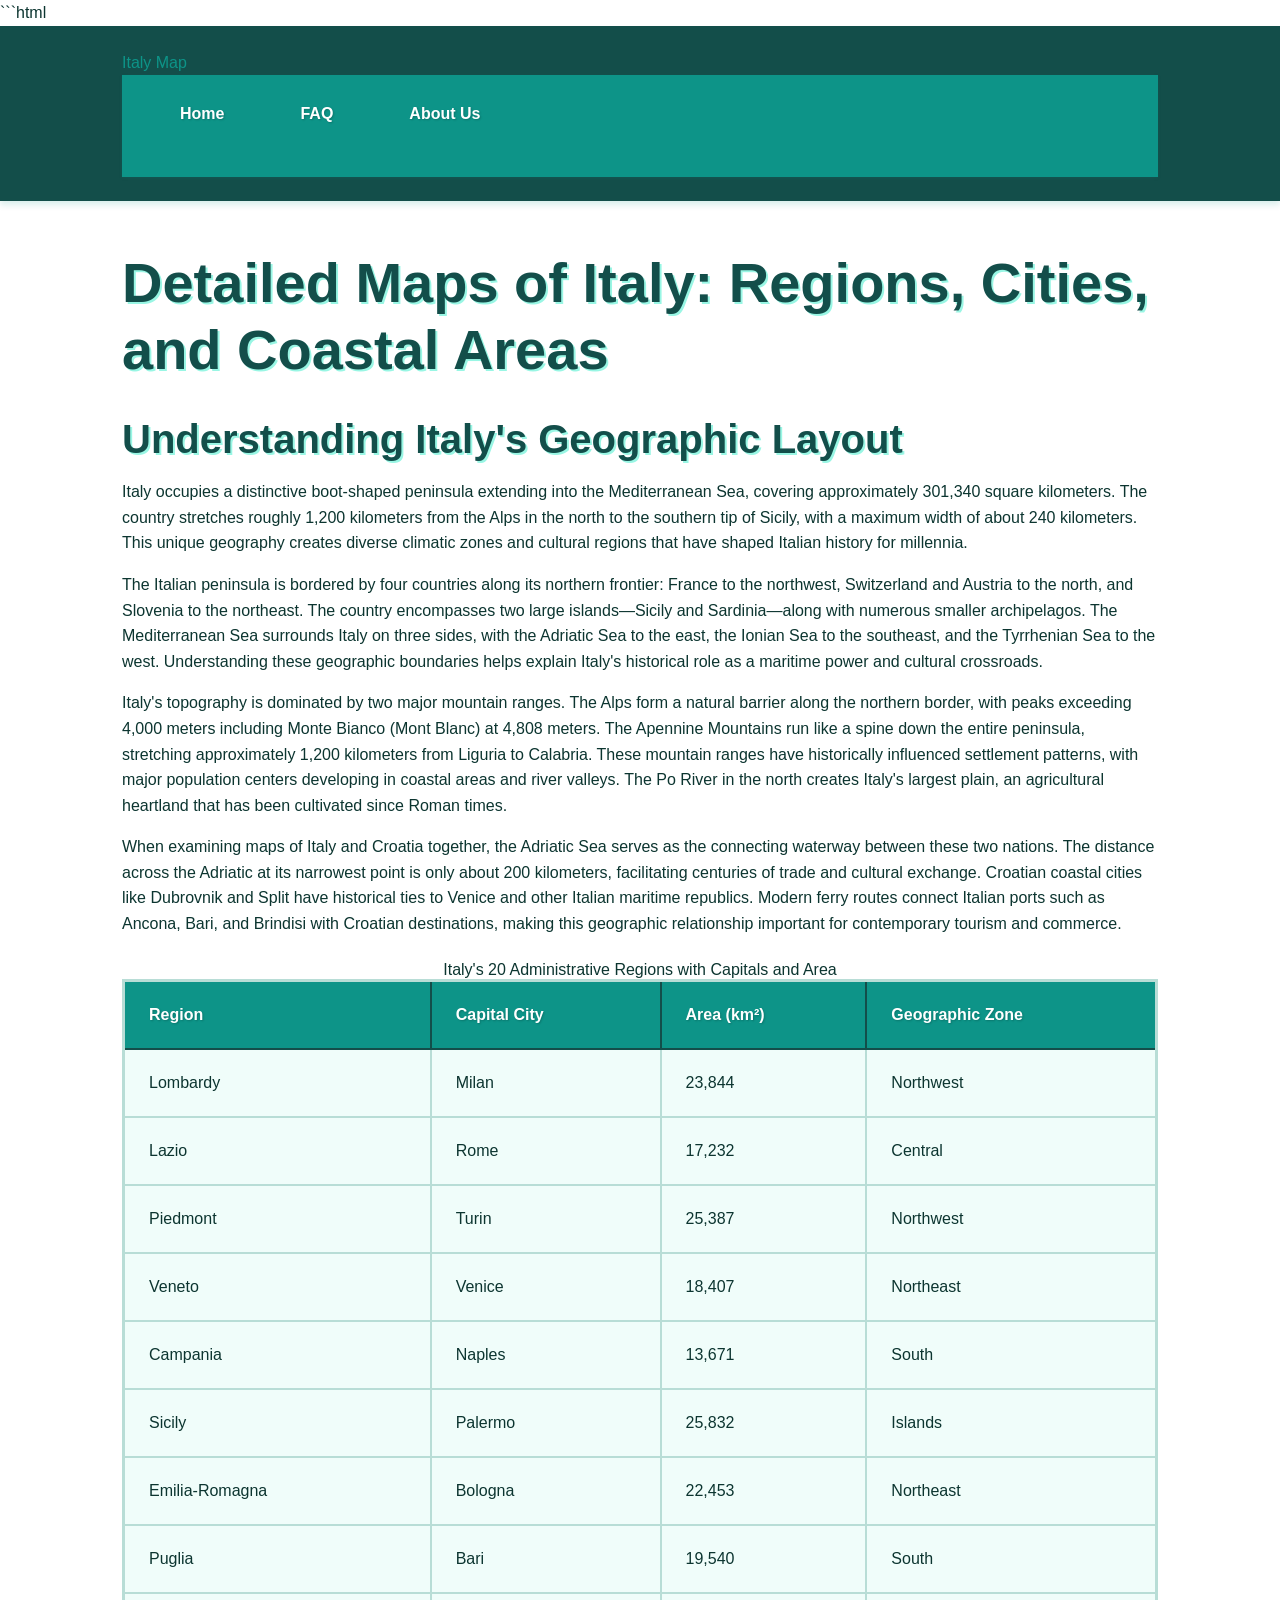
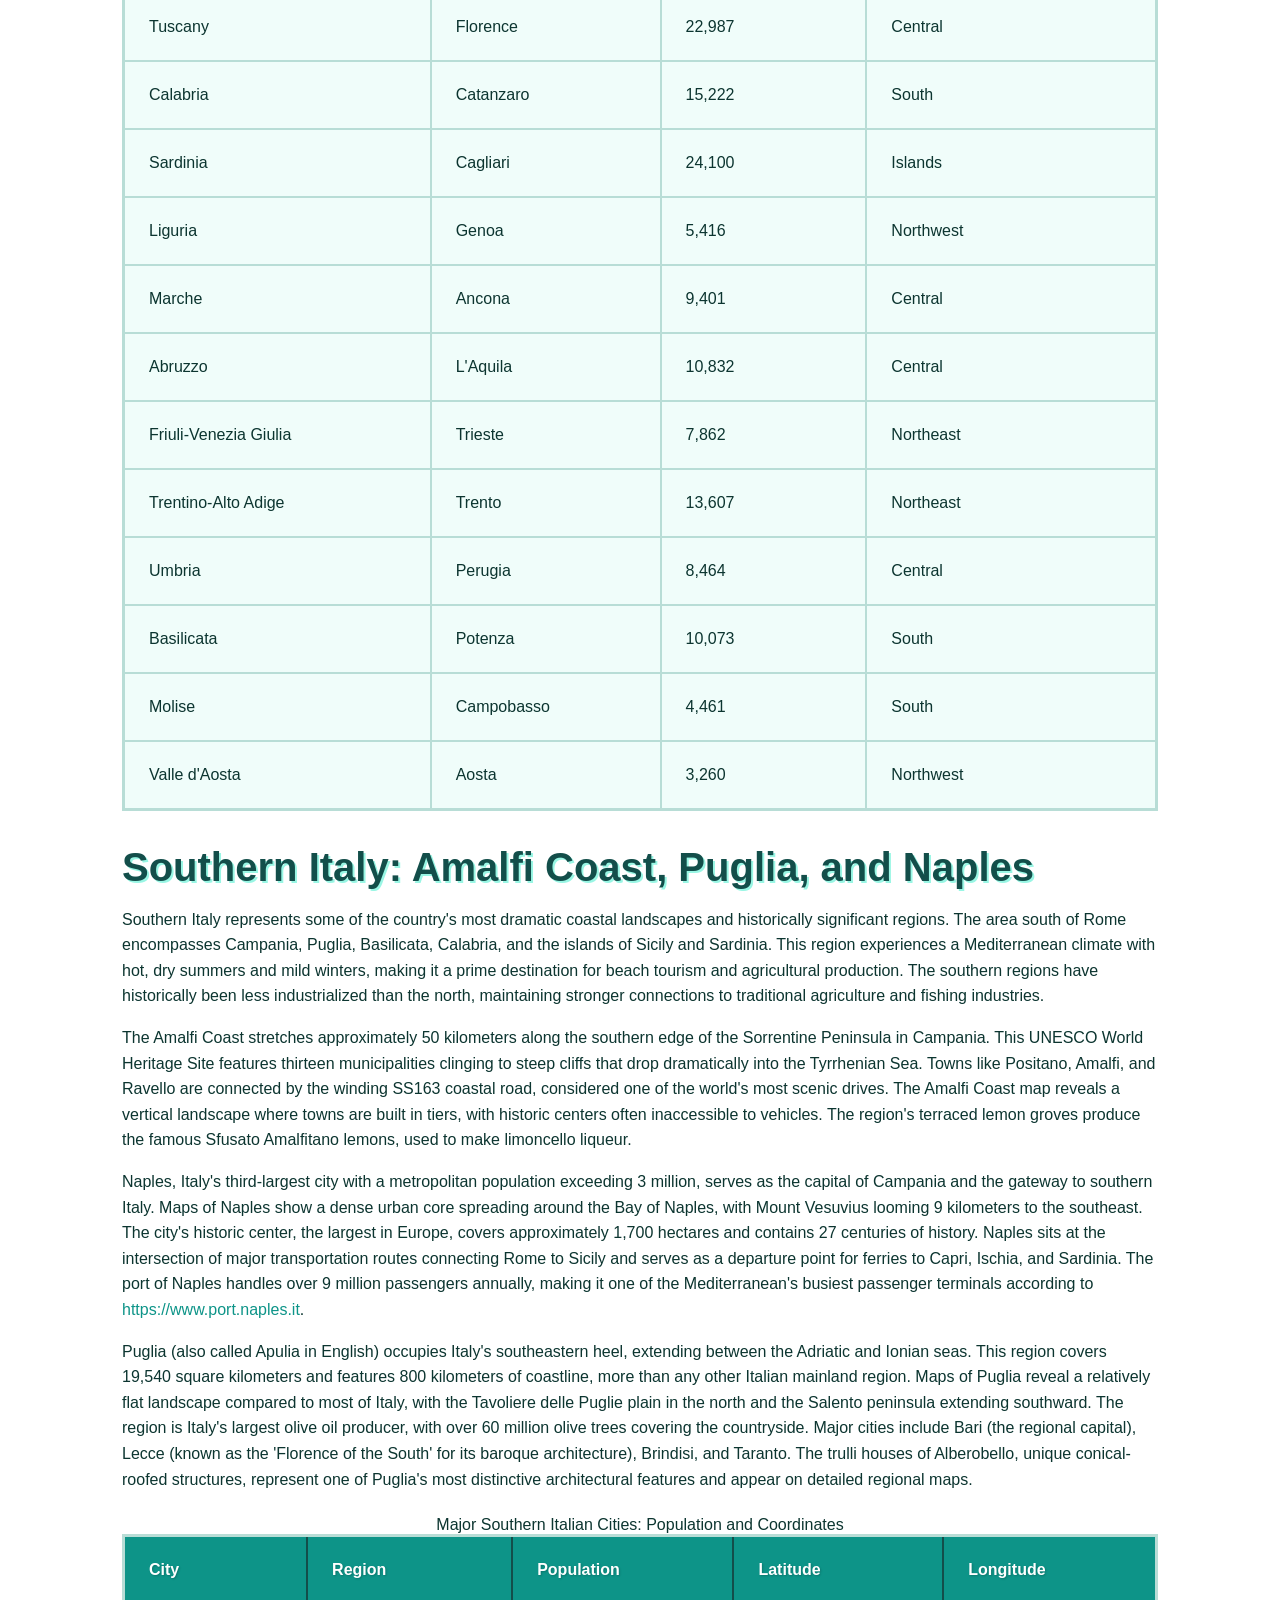
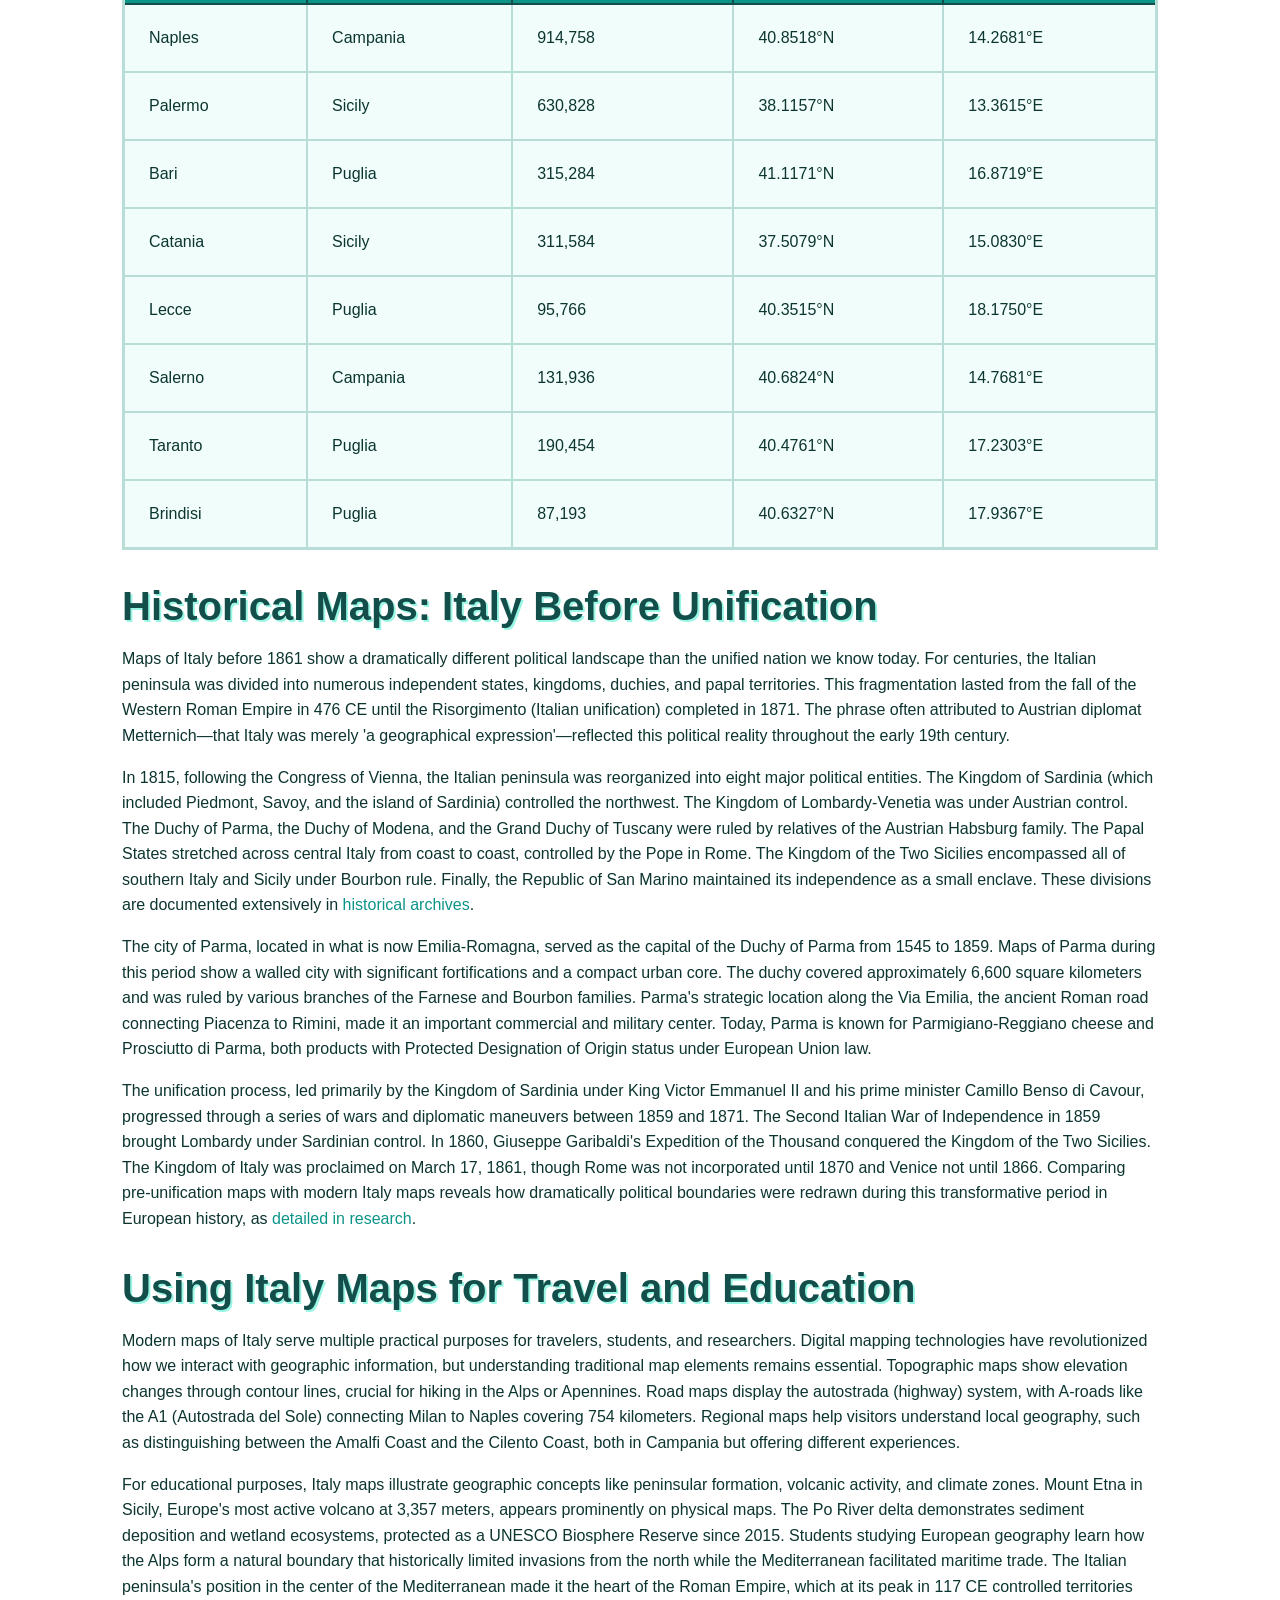
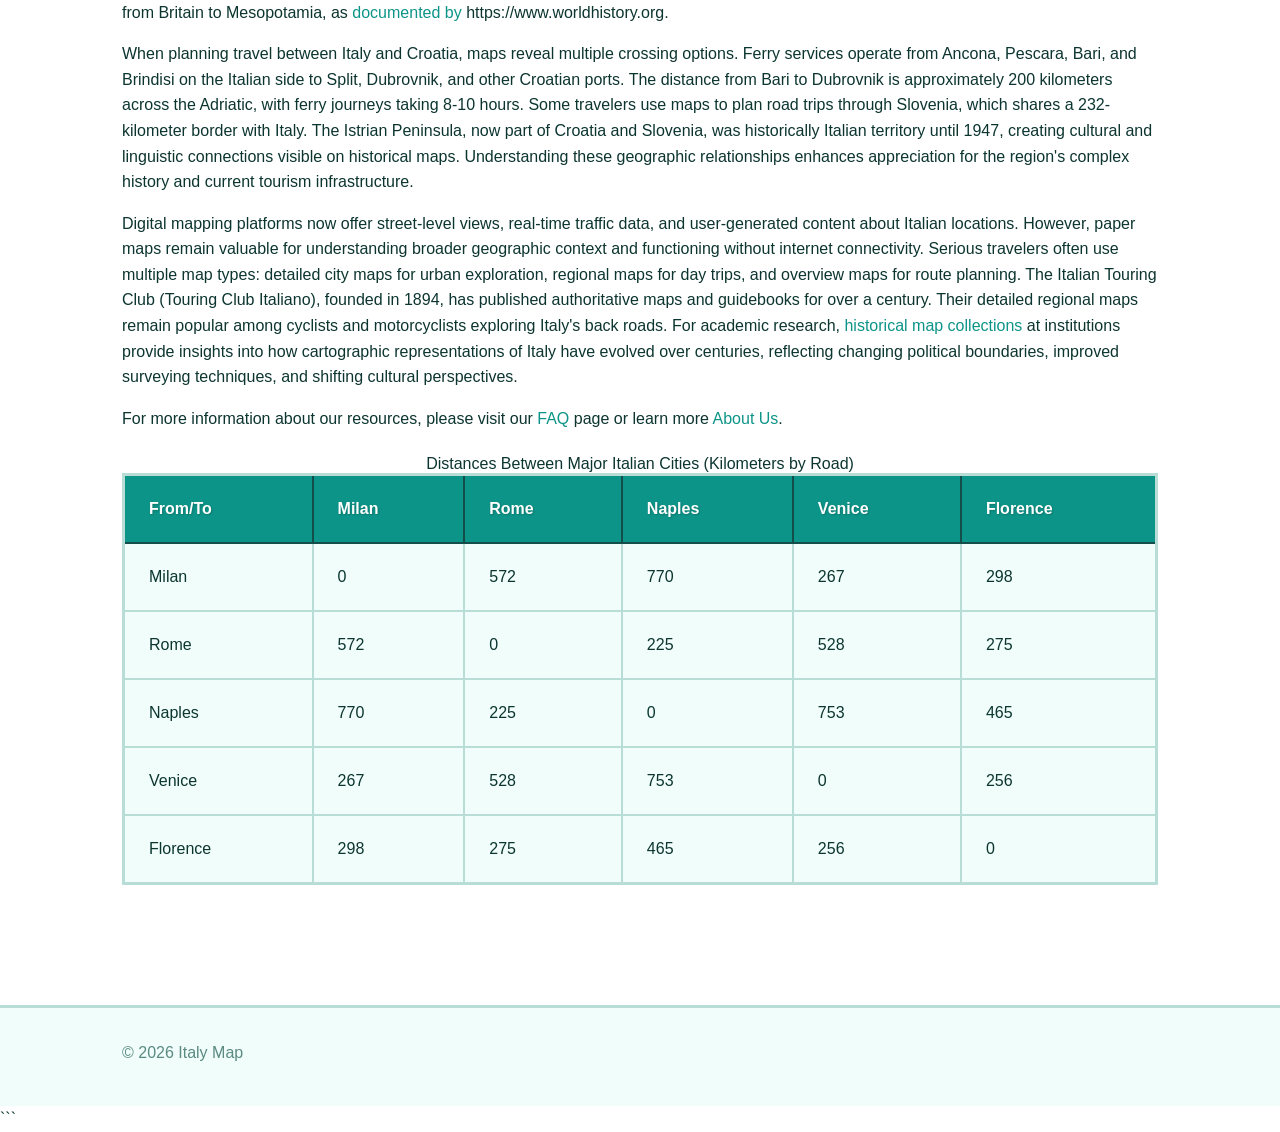
<file: index.html>
```html
<!DOCTYPE html>
<html lang="en-US">
<head><script>if(location.hostname==="italy-map-xyz.pages.dev"){location.replace("https://italy-map.xyz"+location.pathname+location.search)}</script>
<meta charset="UTF-8">
<meta name="viewport" content="width=device-width, initial-scale=1.0">
<title>Italy Map - Detailed Maps of Italian Regions & Cities</title>
<meta name="description" content="Explore comprehensive maps of Italy including regional maps, coastal areas like Amalfi and Puglia, major cities, and neighboring Croatia. Essential geographic reference for travelers and students.">
<link rel="canonical" href="https://italy-map.xyz/">
<link rel="stylesheet" href="style.css">
<meta property="og:title" content="Italy Map - Detailed Maps of Italian Regions & Cities">
<meta property="og:description" content="Explore comprehensive maps of Italy including regional maps, coastal areas like Amalfi and Puglia, major cities, and neighboring Croatia. Essential geographic reference for travelers and students.">
<meta property="og:url" content="https://italy-map.xyz/">
<meta property="og:type" content="website">
<meta property="og:site_name" content="Italy Map">
<script type="application/ld+json">
{
  "@context": "https://schema.org",
  "@type": "Organization",
  "name": "Italy Map",
  "url": "https://italy-map.xyz"
}
</script>
</head>
<body>
<header class="site-header">
<div class="container">
<a href="/">Italy Map</a>
<nav class="site-nav">
<ul>
<li><a href="/" aria-current="page">Home</a></li>
<li><a href="/faq">FAQ</a></li>
<li><a href="/about-us">About Us</a></li>
</ul>
</nav>
</div>
</header>
<main class="site-main">
<div class="container">
<h1>Detailed Maps of Italy: Regions, Cities, and Coastal Areas</h1>
<section>
<h2>Understanding Italy's Geographic Layout</h2>
<p>Italy occupies a distinctive boot-shaped peninsula extending into the Mediterranean Sea, covering approximately 301,340 square kilometers. The country stretches roughly 1,200 kilometers from the Alps in the north to the southern tip of Sicily, with a maximum width of about 240 kilometers. This unique geography creates diverse climatic zones and cultural regions that have shaped Italian history for millennia.</p>
<p>The Italian peninsula is bordered by four countries along its northern frontier: France to the northwest, Switzerland and Austria to the north, and Slovenia to the northeast. The country encompasses two large islands—Sicily and Sardinia—along with numerous smaller archipelagos. The Mediterranean Sea surrounds Italy on three sides, with the Adriatic Sea to the east, the Ionian Sea to the southeast, and the Tyrrhenian Sea to the west. Understanding these geographic boundaries helps explain Italy's historical role as a maritime power and cultural crossroads.</p>
<p>Italy's topography is dominated by two major mountain ranges. The Alps form a natural barrier along the northern border, with peaks exceeding 4,000 meters including Monte Bianco (Mont Blanc) at 4,808 meters. The Apennine Mountains run like a spine down the entire peninsula, stretching approximately 1,200 kilometers from Liguria to Calabria. These mountain ranges have historically influenced settlement patterns, with major population centers developing in coastal areas and river valleys. The Po River in the north creates Italy's largest plain, an agricultural heartland that has been cultivated since Roman times.</p>
<p>When examining maps of Italy and Croatia together, the Adriatic Sea serves as the connecting waterway between these two nations. The distance across the Adriatic at its narrowest point is only about 200 kilometers, facilitating centuries of trade and cultural exchange. Croatian coastal cities like Dubrovnik and Split have historical ties to Venice and other Italian maritime republics. Modern ferry routes connect Italian ports such as Ancona, Bari, and Brindisi with Croatian destinations, making this geographic relationship important for contemporary tourism and commerce.</p>
<table class="card">
<caption>Italy's 20 Administrative Regions with Capitals and Area</caption>
<thead>
<tr>
<th>Region</th>
<th>Capital City</th>
<th>Area (km²)</th>
<th>Geographic Zone</th>
</tr>
</thead>
<tbody>
<tr>
<td>Lombardy</td>
<td>Milan</td>
<td>23,844</td>
<td>Northwest</td>
</tr>
<tr>
<td>Lazio</td>
<td>Rome</td>
<td>17,232</td>
<td>Central</td>
</tr>
<tr>
<td>Piedmont</td>
<td>Turin</td>
<td>25,387</td>
<td>Northwest</td>
</tr>
<tr>
<td>Veneto</td>
<td>Venice</td>
<td>18,407</td>
<td>Northeast</td>
</tr>
<tr>
<td>Campania</td>
<td>Naples</td>
<td>13,671</td>
<td>South</td>
</tr>
<tr>
<td>Sicily</td>
<td>Palermo</td>
<td>25,832</td>
<td>Islands</td>
</tr>
<tr>
<td>Emilia-Romagna</td>
<td>Bologna</td>
<td>22,453</td>
<td>Northeast</td>
</tr>
<tr>
<td>Puglia</td>
<td>Bari</td>
<td>19,540</td>
<td>South</td>
</tr>
<tr>
<td>Tuscany</td>
<td>Florence</td>
<td>22,987</td>
<td>Central</td>
</tr>
<tr>
<td>Calabria</td>
<td>Catanzaro</td>
<td>15,222</td>
<td>South</td>
</tr>
<tr>
<td>Sardinia</td>
<td>Cagliari</td>
<td>24,100</td>
<td>Islands</td>
</tr>
<tr>
<td>Liguria</td>
<td>Genoa</td>
<td>5,416</td>
<td>Northwest</td>
</tr>
<tr>
<td>Marche</td>
<td>Ancona</td>
<td>9,401</td>
<td>Central</td>
</tr>
<tr>
<td>Abruzzo</td>
<td>L'Aquila</td>
<td>10,832</td>
<td>Central</td>
</tr>
<tr>
<td>Friuli-Venezia Giulia</td>
<td>Trieste</td>
<td>7,862</td>
<td>Northeast</td>
</tr>
<tr>
<td>Trentino-Alto Adige</td>
<td>Trento</td>
<td>13,607</td>
<td>Northeast</td>
</tr>
<tr>
<td>Umbria</td>
<td>Perugia</td>
<td>8,464</td>
<td>Central</td>
</tr>
<tr>
<td>Basilicata</td>
<td>Potenza</td>
<td>10,073</td>
<td>South</td>
</tr>
<tr>
<td>Molise</td>
<td>Campobasso</td>
<td>4,461</td>
<td>South</td>
</tr>
<tr>
<td>Valle d'Aosta</td>
<td>Aosta</td>
<td>3,260</td>
<td>Northwest</td>
</tr>
</tbody>
</table>
</section>
<section>
<h2>Southern Italy: Amalfi Coast, Puglia, and Naples</h2>
<p>Southern Italy represents some of the country's most dramatic coastal landscapes and historically significant regions. The area south of Rome encompasses Campania, Puglia, Basilicata, Calabria, and the islands of Sicily and Sardinia. This region experiences a Mediterranean climate with hot, dry summers and mild winters, making it a prime destination for beach tourism and agricultural production. The southern regions have historically been less industrialized than the north, maintaining stronger connections to traditional agriculture and fishing industries.</p>
<p>The Amalfi Coast stretches approximately 50 kilometers along the southern edge of the Sorrentine Peninsula in Campania. This UNESCO World Heritage Site features thirteen municipalities clinging to steep cliffs that drop dramatically into the Tyrrhenian Sea. Towns like Positano, Amalfi, and Ravello are connected by the winding SS163 coastal road, considered one of the world's most scenic drives. The Amalfi Coast map reveals a vertical landscape where towns are built in tiers, with historic centers often inaccessible to vehicles. The region's terraced lemon groves produce the famous Sfusato Amalfitano lemons, used to make limoncello liqueur.</p>
<p>Naples, Italy's third-largest city with a metropolitan population exceeding 3 million, serves as the capital of Campania and the gateway to southern Italy. Maps of Naples show a dense urban core spreading around the Bay of Naples, with Mount Vesuvius looming 9 kilometers to the southeast. The city's historic center, the largest in Europe, covers approximately 1,700 hectares and contains 27 centuries of history. Naples sits at the intersection of major transportation routes connecting Rome to Sicily and serves as a departure point for ferries to Capri, Ischia, and Sardinia. The port of Naples handles over 9 million passengers annually, making it one of the Mediterranean's busiest passenger terminals according to <a href="https://www.port.naples.it" rel="noopener noreferrer" target="_blank">https://www.port.naples.it</a>.</p>
<p>Puglia (also called Apulia in English) occupies Italy's southeastern heel, extending between the Adriatic and Ionian seas. This region covers 19,540 square kilometers and features 800 kilometers of coastline, more than any other Italian mainland region. Maps of Puglia reveal a relatively flat landscape compared to most of Italy, with the Tavoliere delle Puglie plain in the north and the Salento peninsula extending southward. The region is Italy's largest olive oil producer, with over 60 million olive trees covering the countryside. Major cities include Bari (the regional capital), Lecce (known as the 'Florence of the South' for its baroque architecture), Brindisi, and Taranto. The trulli houses of Alberobello, unique conical-roofed structures, represent one of Puglia's most distinctive architectural features and appear on detailed regional maps.</p>
<table class="card">
<caption>Major Southern Italian Cities: Population and Coordinates</caption>
<thead>
<tr>
<th>City</th>
<th>Region</th>
<th>Population</th>
<th>Latitude</th>
<th>Longitude</th>
</tr>
</thead>
<tbody>
<tr>
<td>Naples</td>
<td>Campania</td>
<td>914,758</td>
<td>40.8518°N</td>
<td>14.2681°E</td>
</tr>
<tr>
<td>Palermo</td>
<td>Sicily</td>
<td>630,828</td>
<td>38.1157°N</td>
<td>13.3615°E</td>
</tr>
<tr>
<td>Bari</td>
<td>Puglia</td>
<td>315,284</td>
<td>41.1171°N</td>
<td>16.8719°E</td>
</tr>
<tr>
<td>Catania</td>
<td>Sicily</td>
<td>311,584</td>
<td>37.5079°N</td>
<td>15.0830°E</td>
</tr>
<tr>
<td>Lecce</td>
<td>Puglia</td>
<td>95,766</td>
<td>40.3515°N</td>
<td>18.1750°E</td>
</tr>
<tr>
<td>Salerno</td>
<td>Campania</td>
<td>131,936</td>
<td>40.6824°N</td>
<td>14.7681°E</td>
</tr>
<tr>
<td>Taranto</td>
<td>Puglia</td>
<td>190,454</td>
<td>40.4761°N</td>
<td>17.2303°E</td>
</tr>
<tr>
<td>Brindisi</td>
<td>Puglia</td>
<td>87,193</td>
<td>40.6327°N</td>
<td>17.9367°E</td>
</tr>
</tbody>
</table>
</section>
<section>
<h2>Historical Maps: Italy Before Unification</h2>
<p>Maps of Italy before 1861 show a dramatically different political landscape than the unified nation we know today. For centuries, the Italian peninsula was divided into numerous independent states, kingdoms, duchies, and papal territories. This fragmentation lasted from the fall of the Western Roman Empire in 476 CE until the Risorgimento (Italian unification) completed in 1871. The phrase often attributed to Austrian diplomat Metternich—that Italy was merely 'a geographical expression'—reflected this political reality throughout the early 19th century.</p>
<p>In 1815, following the Congress of Vienna, the Italian peninsula was reorganized into eight major political entities. The Kingdom of Sardinia (which included Piedmont, Savoy, and the island of Sardinia) controlled the northwest. The Kingdom of Lombardy-Venetia was under Austrian control. The Duchy of Parma, the Duchy of Modena, and the Grand Duchy of Tuscany were ruled by relatives of the Austrian Habsburg family. The Papal States stretched across central Italy from coast to coast, controlled by the Pope in Rome. The Kingdom of the Two Sicilies encompassed all of southern Italy and Sicily under Bourbon rule. Finally, the Republic of San Marino maintained its independence as a small enclave. These divisions are documented extensively in <a href="https://www.loc.gov/collections/italian-maps" rel="noopener noreferrer" target="_blank">historical archives</a>.</p>
<p>The city of Parma, located in what is now Emilia-Romagna, served as the capital of the Duchy of Parma from 1545 to 1859. Maps of Parma during this period show a walled city with significant fortifications and a compact urban core. The duchy covered approximately 6,600 square kilometers and was ruled by various branches of the Farnese and Bourbon families. Parma's strategic location along the Via Emilia, the ancient Roman road connecting Piacenza to Rimini, made it an important commercial and military center. Today, Parma is known for Parmigiano-Reggiano cheese and Prosciutto di Parma, both products with Protected Designation of Origin status under European Union law.</p>
<p>The unification process, led primarily by the Kingdom of Sardinia under King Victor Emmanuel II and his prime minister Camillo Benso di Cavour, progressed through a series of wars and diplomatic maneuvers between 1859 and 1871. The Second Italian War of Independence in 1859 brought Lombardy under Sardinian control. In 1860, Giuseppe Garibaldi's Expedition of the Thousand conquered the Kingdom of the Two Sicilies. The Kingdom of Italy was proclaimed on March 17, 1861, though Rome was not incorporated until 1870 and Venice not until 1866. Comparing pre-unification maps with modern Italy maps reveals how dramatically political boundaries were redrawn during this transformative period in European history, as <a href="https://www.britannica.com/event/Risorgimento" rel="noopener noreferrer" target="_blank">detailed in research</a>.</p>
</section>
<section>
<h2>Using Italy Maps for Travel and Education</h2>
<p>Modern maps of Italy serve multiple practical purposes for travelers, students, and researchers. Digital mapping technologies have revolutionized how we interact with geographic information, but understanding traditional map elements remains essential. Topographic maps show elevation changes through contour lines, crucial for hiking in the Alps or Apennines. Road maps display the autostrada (highway) system, with A-roads like the A1 (Autostrada del Sole) connecting Milan to Naples covering 754 kilometers. Regional maps help visitors understand local geography, such as distinguishing between the Amalfi Coast and the Cilento Coast, both in Campania but offering different experiences.</p>
<p>For educational purposes, Italy maps illustrate geographic concepts like peninsular formation, volcanic activity, and climate zones. Mount Etna in Sicily, Europe's most active volcano at 3,357 meters, appears prominently on physical maps. The Po River delta demonstrates sediment deposition and wetland ecosystems, protected as a UNESCO Biosphere Reserve since 2015. Students studying European geography learn how the Alps form a natural boundary that historically limited invasions from the north while the Mediterranean facilitated maritime trade. The Italian peninsula's position in the center of the Mediterranean made it the heart of the Roman Empire, which at its peak in 117 CE controlled territories from Britain to Mesopotamia, as <a href="https://www.worldhistory.org" rel="noopener noreferrer" target="_blank">documented by</a> https://www.worldhistory.org.</p>
<p>When planning travel between Italy and Croatia, maps reveal multiple crossing options. Ferry services operate from Ancona, Pescara, Bari, and Brindisi on the Italian side to Split, Dubrovnik, and other Croatian ports. The distance from Bari to Dubrovnik is approximately 200 kilometers across the Adriatic, with ferry journeys taking 8-10 hours. Some travelers use maps to plan road trips through Slovenia, which shares a 232-kilometer border with Italy. The Istrian Peninsula, now part of Croatia and Slovenia, was historically Italian territory until 1947, creating cultural and linguistic connections visible on historical maps. Understanding these geographic relationships enhances appreciation for the region's complex history and current tourism infrastructure.</p>
<p>Digital mapping platforms now offer street-level views, real-time traffic data, and user-generated content about Italian locations. However, paper maps remain valuable for understanding broader geographic context and functioning without internet connectivity. Serious travelers often use multiple map types: detailed city maps for urban exploration, regional maps for day trips, and overview maps for route planning. The Italian Touring Club (Touring Club Italiano), founded in 1894, has published authoritative maps and guidebooks for over a century. Their detailed regional maps remain popular among cyclists and motorcyclists exploring Italy's back roads. For academic research, <a href="https://www.davidrumsey.com" rel="noopener noreferrer" target="_blank">historical map collections</a> at institutions provide insights into how cartographic representations of Italy have evolved over centuries, reflecting changing political boundaries, improved surveying techniques, and shifting cultural perspectives.</p>
<p>For more information about our resources, please visit our <a href="/faq">FAQ</a> page or learn more <a href="/about-us">About Us</a>.</p>
<table class="card">
<caption>Distances Between Major Italian Cities (Kilometers by Road)</caption>
<thead>
<tr>
<th>From/To</th>
<th>Milan</th>
<th>Rome</th>
<th>Naples</th>
<th>Venice</th>
<th>Florence</th>
</tr>
</thead>
<tbody>
<tr>
<td>Milan</td>
<td>0</td>
<td>572</td>
<td>770</td>
<td>267</td>
<td>298</td>
</tr>
<tr>
<td>Rome</td>
<td>572</td>
<td>0</td>
<td>225</td>
<td>528</td>
<td>275</td>
</tr>
<tr>
<td>Naples</td>
<td>770</td>
<td>225</td>
<td>0</td>
<td>753</td>
<td>465</td>
</tr>
<tr>
<td>Venice</td>
<td>267</td>
<td>528</td>
<td>753</td>
<td>0</td>
<td>256</td>
</tr>
<tr>
<td>Florence</td>
<td>298</td>
<td>275</td>
<td>465</td>
<td>256</td>
<td>0</td>
</tr>
</tbody>
</table>
</section>
</div>
</main>
<footer class="site-footer">
<div class="container">
<p>&copy; 2026 Italy Map</p>
</div>
</footer>
</body>
</html>
```
</file>
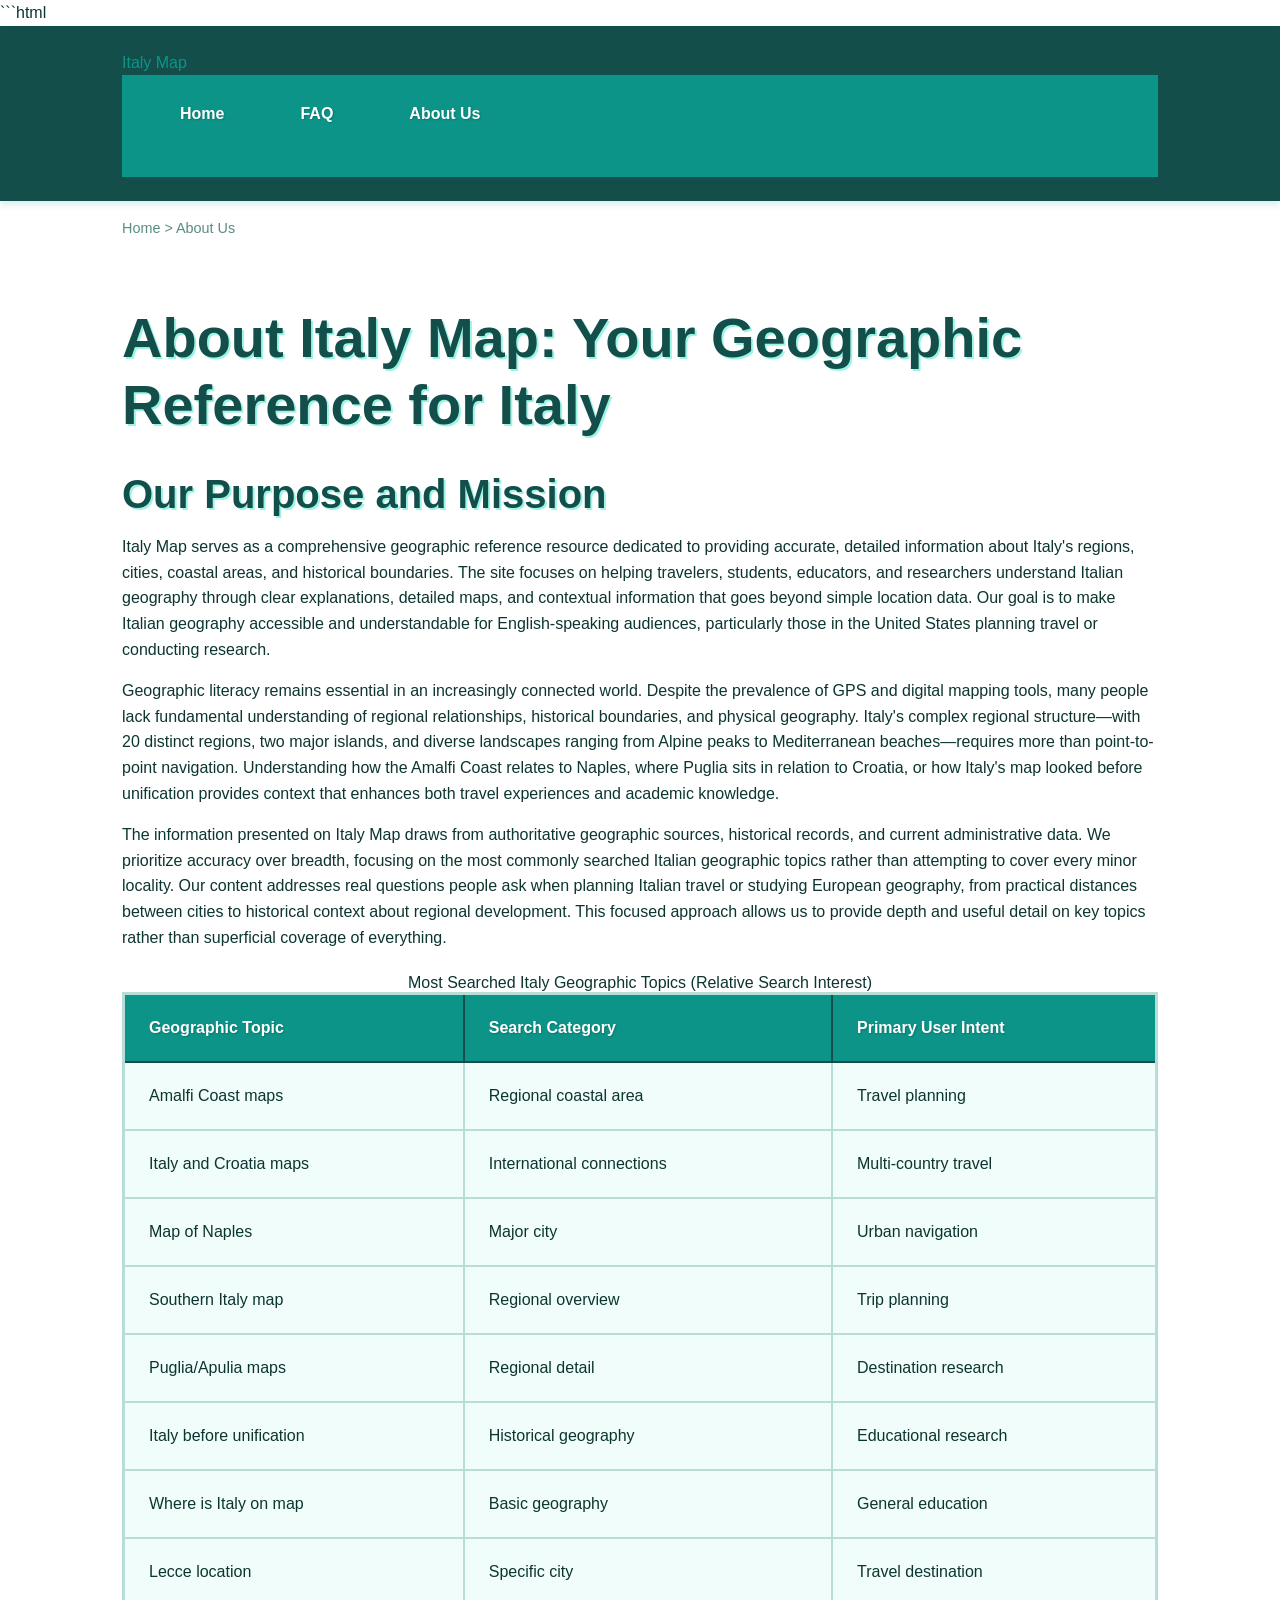
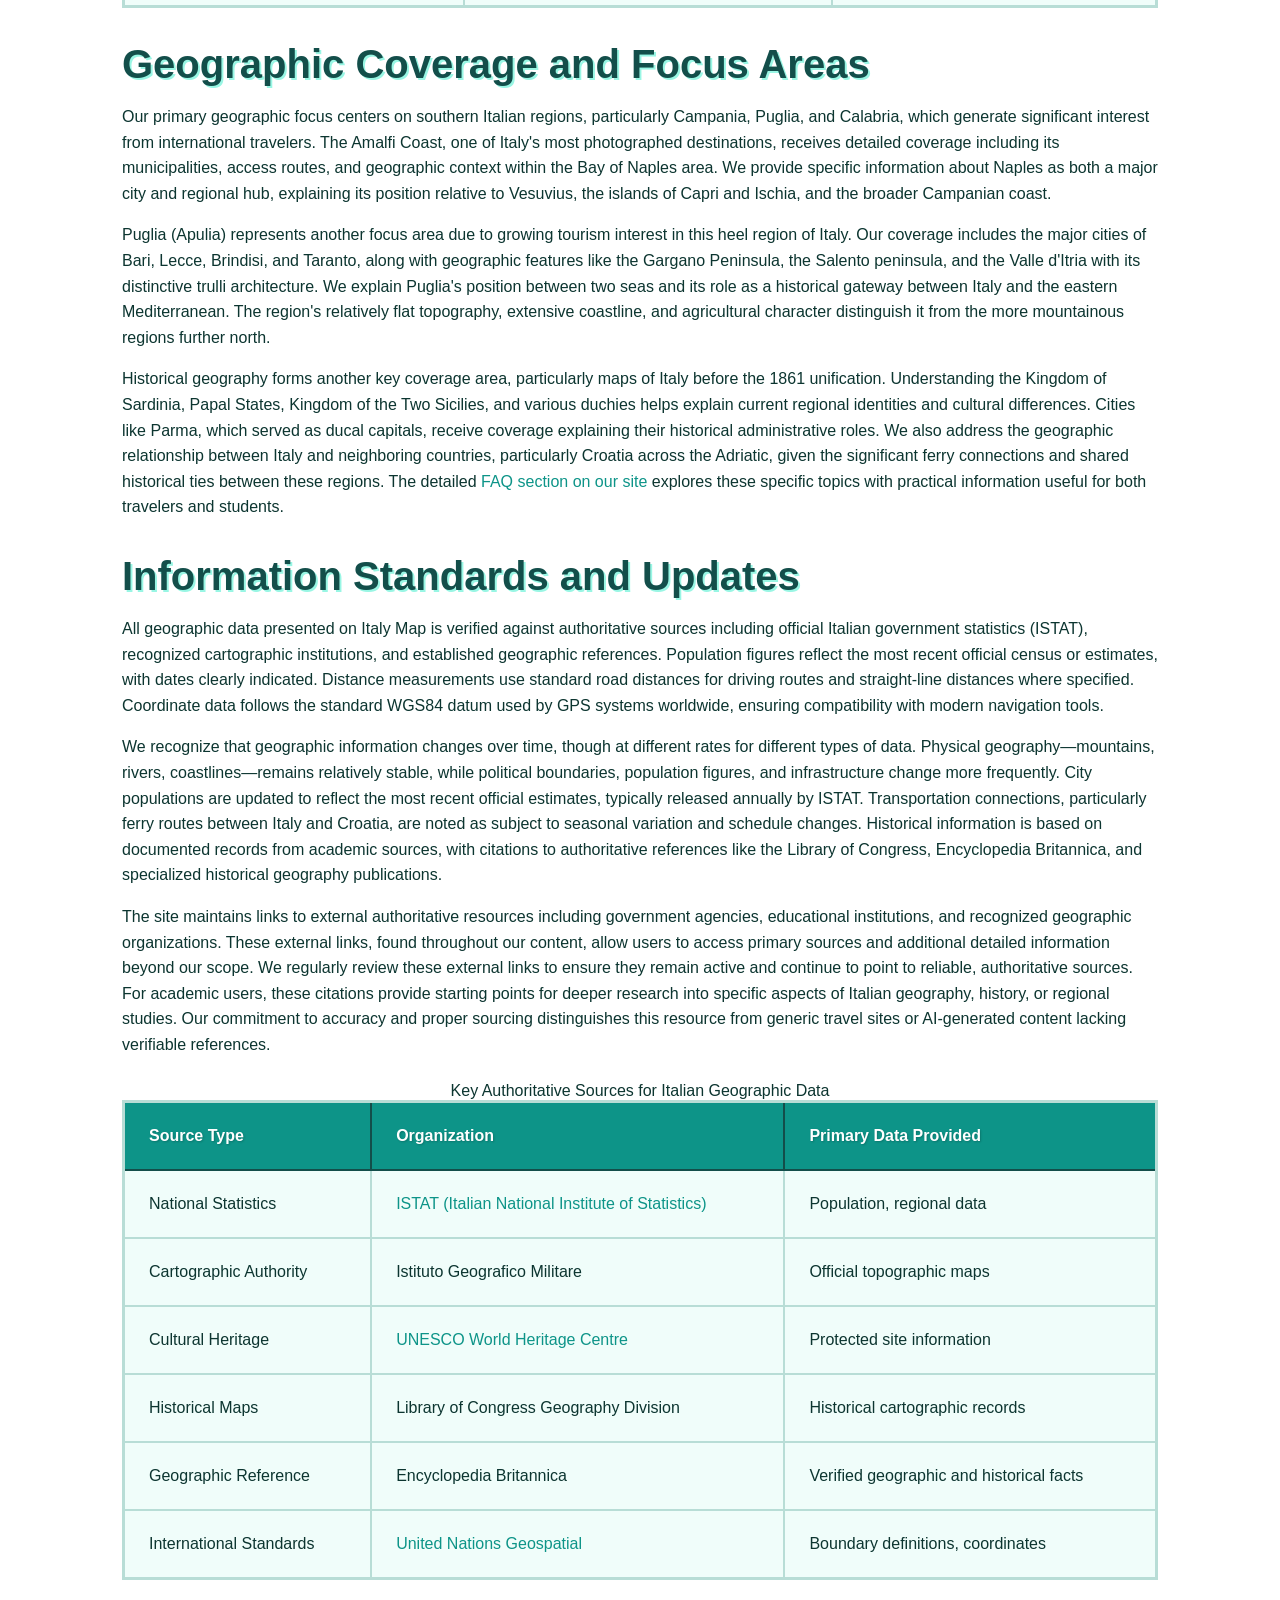
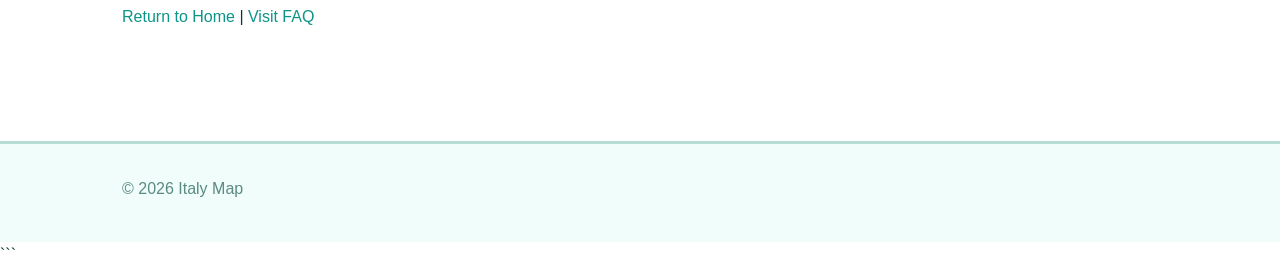
<file: about-us.html>
```html
<!DOCTYPE html>
<html lang="en-US">
<head><script>if(location.hostname==="italy-map-xyz.pages.dev"){location.replace("https://italy-map.xyz"+location.pathname+location.search)}</script>
<meta charset="UTF-8">
<meta name="viewport" content="width=device-width, initial-scale=1.0">
<title>About Italy Map - Geographic Reference Resource</title>
<meta name="description" content="Learn about Italy Map, a comprehensive geographic reference providing detailed information about Italian regions, cities, coastal areas, and historical boundaries.">
<link rel="canonical" href="https://italy-map.xyz/about-us">
<link rel="stylesheet" href="style.css">
<script type="application/ld+json">
{
  "@context": "https://schema.org",
  "@type": "AboutPage",
  "name": "About Italy Map: Your Geographic Reference for Italy",
  "description": "Learn about Italy Map, a comprehensive geographic reference providing detailed information about Italian regions, cities, coastal areas, and historical boundaries.",
  "url": "https://italy-map.xyz/about-us"
}
</script>
</head>
<body>
<header class="site-header">
<div class="container">
<a href="/">Italy Map</a>
<nav class="site-nav">
<ul>
<li><a href="/">Home</a></li>
<li><a href="/faq">FAQ</a></li>
<li><a href="/about-us" aria-current="page">About Us</a></li>
</ul>
</nav>
</div>
</header>

<nav class="breadcrumbs">
<div class="container">
<a href="/">Home</a> &gt; About Us
</div>
</nav>

<main class="site-main">
<div class="container">
<h1>About Italy Map: Your Geographic Reference for Italy</h1>

<section>
<h2>Our Purpose and Mission</h2>
<p>Italy Map serves as a comprehensive geographic reference resource dedicated to providing accurate, detailed information about Italy's regions, cities, coastal areas, and historical boundaries. The site focuses on helping travelers, students, educators, and researchers understand Italian geography through clear explanations, detailed maps, and contextual information that goes beyond simple location data. Our goal is to make Italian geography accessible and understandable for English-speaking audiences, particularly those in the United States planning travel or conducting research.</p>
<p>Geographic literacy remains essential in an increasingly connected world. Despite the prevalence of GPS and digital mapping tools, many people lack fundamental understanding of regional relationships, historical boundaries, and physical geography. Italy's complex regional structure—with 20 distinct regions, two major islands, and diverse landscapes ranging from Alpine peaks to Mediterranean beaches—requires more than point-to-point navigation. Understanding how the Amalfi Coast relates to Naples, where Puglia sits in relation to Croatia, or how Italy's map looked before unification provides context that enhances both travel experiences and academic knowledge.</p>
<p>The information presented on Italy Map draws from authoritative geographic sources, historical records, and current administrative data. We prioritize accuracy over breadth, focusing on the most commonly searched Italian geographic topics rather than attempting to cover every minor locality. Our content addresses real questions people ask when planning Italian travel or studying European geography, from practical distances between cities to historical context about regional development. This focused approach allows us to provide depth and useful detail on key topics rather than superficial coverage of everything.</p>

<table class="card">
<caption>Most Searched Italy Geographic Topics (Relative Search Interest)</caption>
<thead>
<tr>
<th>Geographic Topic</th>
<th>Search Category</th>
<th>Primary User Intent</th>
</tr>
</thead>
<tbody>
<tr>
<td>Amalfi Coast maps</td>
<td>Regional coastal area</td>
<td>Travel planning</td>
</tr>
<tr>
<td>Italy and Croatia maps</td>
<td>International connections</td>
<td>Multi-country travel</td>
</tr>
<tr>
<td>Map of Naples</td>
<td>Major city</td>
<td>Urban navigation</td>
</tr>
<tr>
<td>Southern Italy map</td>
<td>Regional overview</td>
<td>Trip planning</td>
</tr>
<tr>
<td>Puglia/Apulia maps</td>
<td>Regional detail</td>
<td>Destination research</td>
</tr>
<tr>
<td>Italy before unification</td>
<td>Historical geography</td>
<td>Educational research</td>
</tr>
<tr>
<td>Where is Italy on map</td>
<td>Basic geography</td>
<td>General education</td>
</tr>
<tr>
<td>Lecce location</td>
<td>Specific city</td>
<td>Travel destination</td>
</tr>
</tbody>
</table>
</section>

<section>
<h2>Geographic Coverage and Focus Areas</h2>
<p>Our primary geographic focus centers on southern Italian regions, particularly Campania, Puglia, and Calabria, which generate significant interest from international travelers. The Amalfi Coast, one of Italy's most photographed destinations, receives detailed coverage including its municipalities, access routes, and geographic context within the Bay of Naples area. We provide specific information about Naples as both a major city and regional hub, explaining its position relative to Vesuvius, the islands of Capri and Ischia, and the broader Campanian coast.</p>
<p>Puglia (Apulia) represents another focus area due to growing tourism interest in this heel region of Italy. Our coverage includes the major cities of Bari, Lecce, Brindisi, and Taranto, along with geographic features like the Gargano Peninsula, the Salento peninsula, and the Valle d'Itria with its distinctive trulli architecture. We explain Puglia's position between two seas and its role as a historical gateway between Italy and the eastern Mediterranean. The region's relatively flat topography, extensive coastline, and agricultural character distinguish it from the more mountainous regions further north.</p>
<p>Historical geography forms another key coverage area, particularly maps of Italy before the 1861 unification. Understanding the Kingdom of Sardinia, Papal States, Kingdom of the Two Sicilies, and various duchies helps explain current regional identities and cultural differences. Cities like Parma, which served as ducal capitals, receive coverage explaining their historical administrative roles. We also address the geographic relationship between Italy and neighboring countries, particularly Croatia across the Adriatic, given the significant ferry connections and shared historical ties between these regions. The detailed <a href="/faq">FAQ section on our site</a> explores these specific topics with practical information useful for both travelers and students.</p>
</section>

<section>
<h2>Information Standards and Updates</h2>
<p>All geographic data presented on Italy Map is verified against authoritative sources including official Italian government statistics (ISTAT), recognized cartographic institutions, and established geographic references. Population figures reflect the most recent official census or estimates, with dates clearly indicated. Distance measurements use standard road distances for driving routes and straight-line distances where specified. Coordinate data follows the standard WGS84 datum used by GPS systems worldwide, ensuring compatibility with modern navigation tools.</p>
<p>We recognize that geographic information changes over time, though at different rates for different types of data. Physical geography—mountains, rivers, coastlines—remains relatively stable, while political boundaries, population figures, and infrastructure change more frequently. City populations are updated to reflect the most recent official estimates, typically released annually by ISTAT. Transportation connections, particularly ferry routes between Italy and Croatia, are noted as subject to seasonal variation and schedule changes. Historical information is based on documented records from academic sources, with citations to authoritative references like the Library of Congress, Encyclopedia Britannica, and specialized historical geography publications.</p>
<p>The site maintains links to external authoritative resources including government agencies, educational institutions, and recognized geographic organizations. These external links, found throughout our content, allow users to access primary sources and additional detailed information beyond our scope. We regularly review these external links to ensure they remain active and continue to point to reliable, authoritative sources. For academic users, these citations provide starting points for deeper research into specific aspects of Italian geography, history, or regional studies. Our commitment to accuracy and proper sourcing distinguishes this resource from generic travel sites or AI-generated content lacking verifiable references.</p>

<table class="card">
<caption>Key Authoritative Sources for Italian Geographic Data</caption>
<thead>
<tr>
<th>Source Type</th>
<th>Organization</th>
<th>Primary Data Provided</th>
</tr>
</thead>
<tbody>
<tr>
<td>National Statistics</td>
<td><a href="https://www.istat.it/en/">ISTAT (Italian National Institute of Statistics)</a></td>
<td>Population, regional data</td>
</tr>
<tr>
<td>Cartographic Authority</td>
<td>Istituto Geografico Militare</td>
<td>Official topographic maps</td>
</tr>
<tr>
<td>Cultural Heritage</td>
<td><a href="https://whc.unesco.org/en/statesparties/it">UNESCO World Heritage Centre</a></td>
<td>Protected site information</td>
</tr>
<tr>
<td>Historical Maps</td>
<td>Library of Congress Geography Division</td>
<td>Historical cartographic records</td>
</tr>
<tr>
<td>Geographic Reference</td>
<td>Encyclopedia Britannica</td>
<td>Verified geographic and historical facts</td>
</tr>
<tr>
<td>International Standards</td>
<td><a href="https://www.usgs.gov/programs/national-geospatial-program">United Nations Geospatial</a></td>
<td>Boundary definitions, coordinates</td>
</tr>
</tbody>
</table>
</section>

<p><a href="/">Return to Home</a> | <a href="/faq">Visit FAQ</a></p>
</div>
</main>

<footer class="site-footer">
<div class="container">
<p>&copy; 2026 Italy Map</p>
</div>
</footer>
</body>
</html>
```
</file>
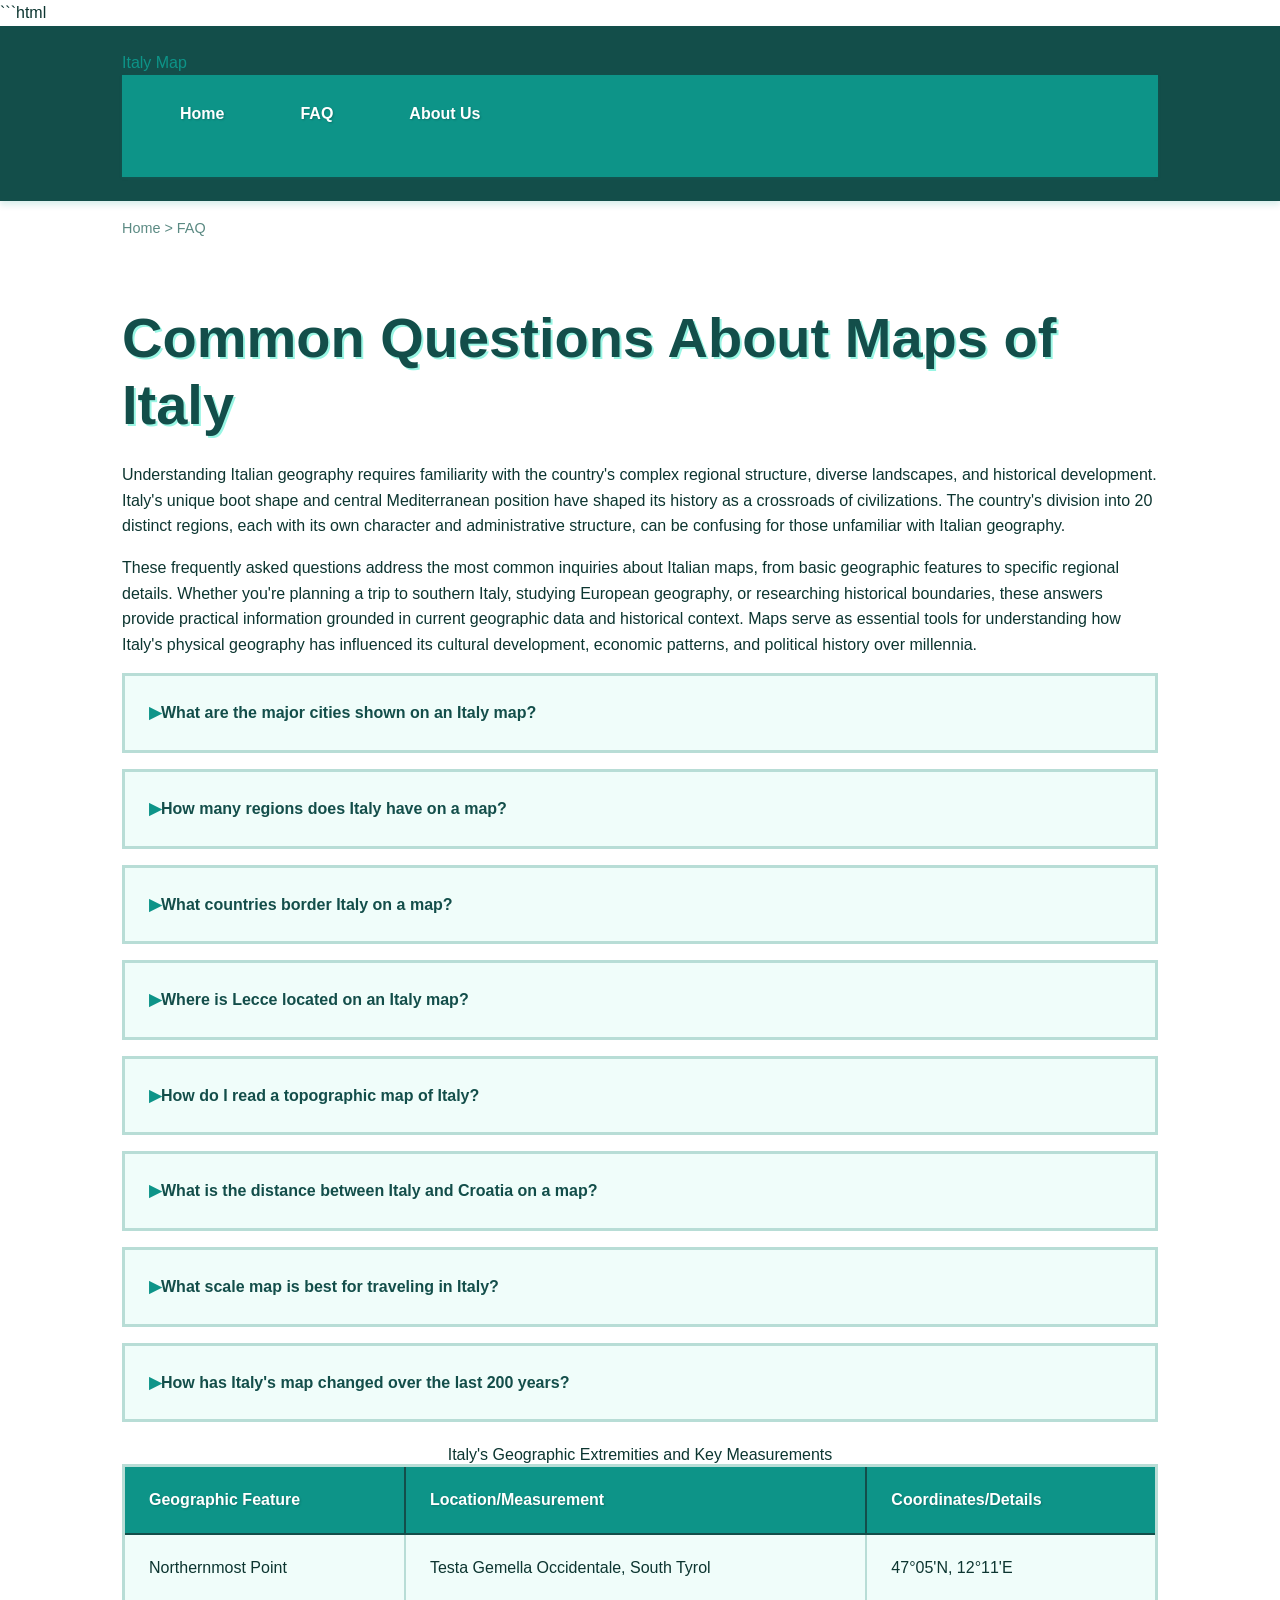
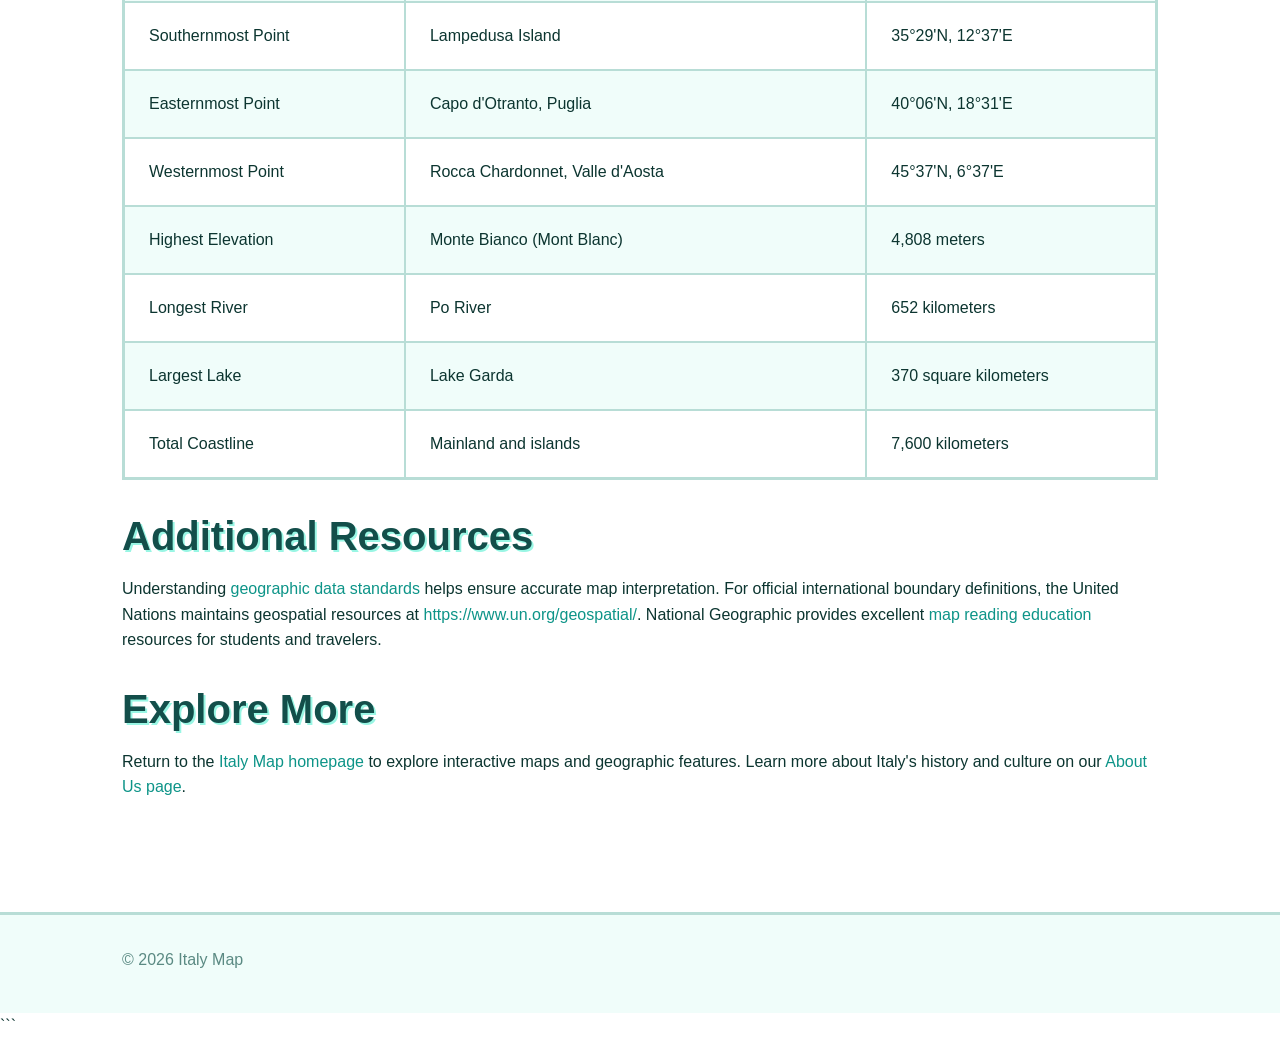
<file: faq.html>
```html
<!DOCTYPE html>
<html lang="en-US">
<head><script>if(location.hostname==="italy-map-xyz.pages.dev"){location.replace("https://italy-map.xyz"+location.pathname+location.search)}</script>
<meta charset="UTF-8">
<meta name="viewport" content="width=device-width, initial-scale=1.0">
<title>Frequently Asked Questions About Italy Maps | Italy Map</title>
<meta name="description" content="Find answers to common questions about Italian geography, regions, cities, and map features. Learn about Italy's borders, coastal areas, and regional divisions.">
<link rel="canonical" href="https://italy-map.xyz/faq">
<link rel="stylesheet" href="style.css">
</head>
<body>
<header class="site-header">
<div class="container">
<a href="/">Italy Map</a>
<nav class="site-nav">
<ul>
<li><a href="/">Home</a></li>
<li><a href="/faq" aria-current="page">FAQ</a></li>
<li><a href="/about-us">About Us</a></li>
</ul>
</nav>
</div>
</header>

<nav class="breadcrumbs">
<div class="container">
<a href="/">Home</a> > FAQ
</div>
</nav>

<main class="site-main">
<div class="container">
<h1>Common Questions About Maps of Italy</h1>

<p>Understanding Italian geography requires familiarity with the country's complex regional structure, diverse landscapes, and historical development. Italy's unique boot shape and central Mediterranean position have shaped its history as a crossroads of civilizations. The country's division into 20 distinct regions, each with its own character and administrative structure, can be confusing for those unfamiliar with Italian geography.</p>

<p>These frequently asked questions address the most common inquiries about Italian maps, from basic geographic features to specific regional details. Whether you're planning a trip to southern Italy, studying European geography, or researching historical boundaries, these answers provide practical information grounded in current geographic data and historical context. Maps serve as essential tools for understanding how Italy's physical geography has influenced its cultural development, economic patterns, and political history over millennia.</p>

<section>
<details>
<summary>What are the major cities shown on an Italy map?</summary>
<p>Major cities on an Italy map include Rome (the capital), Milan, Naples, Turin, Florence, Venice, Bologna, and Palermo. These cities represent Italy's most important cultural, economic, and historical centers. Rome, with a population of approximately 2.8 million in the metropolitan area, serves as the political capital and contains Vatican City. Milan is Italy's financial hub and second-largest city with about 3.2 million in the metro area. Naples anchors southern Italy with over 3 million residents in its metropolitan region. Other significant cities include Genoa (major port), Bari (gateway to the Balkans), and Catania (Sicily's second city). Each appears prominently on national maps due to their economic importance and transportation connections.</p>
</details>

<details>
<summary>How many regions does Italy have on a map?</summary>
<p>Italy has 20 regions shown on maps, including 15 ordinary regions and 5 special autonomous regions. The regions range from Lombardy and Veneto in the north to Sicily and Sardinia as the two main islands. The five autonomous regions—Sicily, Sardinia, Trentino-Alto Adige, Friuli-Venezia Giulia, and Valle d'Aosta—have special constitutional status granting them greater legislative powers, primarily due to linguistic minorities or island status. This regional system was established in the Italian Constitution of 1948, though the regions weren't fully implemented until the 1970s. Each region has its own capital city, government, and administrative responsibilities including healthcare, education, and local infrastructure. The regions vary dramatically in size, from tiny Valle d'Aosta at 3,260 square kilometers to Sicily at 25,832 square kilometers.</p>
</details>

<details>
<summary>What countries border Italy on a map?</summary>
<p>Italy borders France, Switzerland, Austria, and Slovenia along its northern boundaries. The country is also surrounded by the Mediterranean Sea and contains two independent microstates: Vatican City and San Marino. The French border runs for 488 kilometers through the Alps, including the Mont Blanc massif. Switzerland shares a 740-kilometer border with Italy, mostly following Alpine ridges and passes. Austria borders Italy for 430 kilometers along the South Tyrol and Friuli regions. Slovenia has the shortest border at 232 kilometers in the northeast. Vatican City, entirely surrounded by Rome, covers just 0.44 square kilometers, making it the world's smallest independent state. San Marino, located in central Italy near Rimini, covers 61 square kilometers and claims to be the world's oldest republic, founded in 301 CE.</p>
</details>

<details>
<summary>Where is Lecce located on an Italy map?</summary>
<p>Lecce is located in the southeastern heel of Italy's boot, in the Salento peninsula of Puglia region. The city sits approximately 11 kilometers from the Adriatic coast and 23 kilometers from the Ionian coast, positioned near the point where these two seas meet. On a map, Lecce appears in the bottom-right corner of mainland Italy, about 600 kilometers southeast of Rome and 150 kilometers southeast of Bari, the regional capital. The city's coordinates are approximately 40.35°N latitude and 18.17°E longitude. Lecce serves as the capital of its province and has a population of about 95,000, though the metropolitan area exceeds 200,000. Known for its distinctive baroque architecture carved from local limestone, Lecce is sometimes called the 'Florence of the South.' Its location makes it a gateway for travelers exploring the Salento peninsula, with its beaches, olive groves, and historic towns stretching down to the southernmost point at Santa Maria di Leuca.</p>
</details>

<details>
<summary>How do I read a topographic map of Italy?</summary>
<p>Reading a topographic map of Italy requires understanding contour lines, elevation markings, and standard cartographic symbols. Contour lines connect points of equal elevation; closely spaced lines indicate steep terrain (common in the Alps and Apennines), while widely spaced lines show gentle slopes. Italian topographic maps typically use the metric system, with contour intervals of 10, 20, or 50 meters depending on map scale. The standard scale for detailed hiking maps is 1:25,000, meaning one centimeter on the map equals 250 meters on the ground. Colors convey information: green indicates vegetation, blue shows water features, brown represents contour lines and elevation, and white or gray depicts rocky or barren areas. Italian maps often include rifugi (mountain huts), marked trails with difficulty ratings, and historic sites. The Istituto Geografico Militare (IGM) produces official topographic maps of Italy, available at various scales. Understanding these elements helps hikers, cyclists, and outdoor enthusiasts safely explore Italy's diverse terrain from Alpine peaks to coastal trails.</p>
</details>

<details>
<summary>What is the distance between Italy and Croatia on a map?</summary>
<p>The distance between Italy and Croatia across the Adriatic Sea varies depending on the measurement points, ranging from about 200 kilometers at the widest crossing to less than 80 kilometers at the narrowest point. The shortest distance is between the Gargano Peninsula in Puglia and the Croatian coast near Zadar, measuring approximately 80-90 kilometers. The most common ferry routes connect Ancona to Split (approximately 220 kilometers), Bari to Dubrovnik (about 200 kilometers), and Venice to Poreč (roughly 150 kilometers). These maritime connections have existed for centuries, dating back to when Venice controlled much of the Dalmatian coast from the 10th to 18th centuries. Modern ferry services take between 4 and 10 hours depending on the route and vessel type. The Adriatic's relatively narrow width has facilitated continuous cultural and economic exchange between the two countries. On a map, the Adriatic Sea appears as a long, narrow basin oriented northwest-southeast, separating the Italian peninsula from the Balkan Peninsula. This geographic proximity has created shared cultural elements, particularly in cuisine, architecture, and language along both coastlines.</p>
</details>

<details>
<summary>What scale map is best for traveling in Italy?</summary>
<p>The best map scale for traveling in Italy depends on your specific needs and travel style. For overall trip planning and understanding regional relationships, a 1:1,000,000 to 1:1,500,000 scale map works well, showing the entire country on one or two sheets with major highways, cities, and regions clearly marked. For road trips and regional exploration, 1:200,000 to 1:400,000 scale maps provide detailed highway networks, secondary roads, and town locations—these are the scales used by most commercial road atlases. For hiking, cycling, or detailed exploration of specific areas, 1:25,000 or 1:50,000 topographic maps are essential, showing individual buildings, trails, elevation changes, and natural features. City maps typically range from 1:10,000 to 1:20,000, detailed enough to show individual streets and landmarks. Digital mapping apps allow zooming between scales, but understanding these traditional scale relationships helps travelers choose appropriate paper maps as backups. The Touring Club Italiano publishes excellent regional maps at 1:200,000 scale, while the Istituto Geografico Militare produces authoritative topographic maps for outdoor activities.</p>
</details>

<details>
<summary>How has Italy's map changed over the last 200 years?</summary>
<p>Italy's map has undergone dramatic political transformation over the last 200 years, primarily through the unification process of 1815-1871 and post-World War II border adjustments. In 1815, following Napoleon's defeat, the Italian peninsula was divided into eight separate states. The unification movement consolidated these into the Kingdom of Italy, proclaimed in 1861 with the absorption of most territories except Rome (added 1870) and the Trentino-Alto Adige region (acquired 1919 after World War I). The most significant 20th-century changes occurred after World War II, when Italy lost territories in the east. The Treaty of Paris in 1947 transferred Istria, Rijeka (Fiume), and Zadar to Yugoslavia, displacing approximately 350,000 Italian speakers in what became known as the Istrian exodus. Trieste's status remained disputed until 1954 when it was returned to Italy. The border with France was also slightly adjusted, with Italy ceding small Alpine territories. Internally, regional boundaries were formalized in the 1948 Constitution, and the region of Molise was created in 1963 by splitting it from Abruzzo. These changes mean that historical maps from 1815, 1870, 1920, and 1947 show distinctly different Italian territories, reflecting the nation's complex path to its current borders.</p>
</details>
</section>

<section>
<table>
<caption>Italy's Geographic Extremities and Key Measurements</caption>
<thead>
<tr>
<th>Geographic Feature</th>
<th>Location/Measurement</th>
<th>Coordinates/Details</th>
</tr>
</thead>
<tbody>
<tr>
<td>Northernmost Point</td>
<td>Testa Gemella Occidentale, South Tyrol</td>
<td>47°05'N, 12°11'E</td>
</tr>
<tr>
<td>Southernmost Point</td>
<td>Lampedusa Island</td>
<td>35°29'N, 12°37'E</td>
</tr>
<tr>
<td>Easternmost Point</td>
<td>Capo d'Otranto, Puglia</td>
<td>40°06'N, 18°31'E</td>
</tr>
<tr>
<td>Westernmost Point</td>
<td>Rocca Chardonnet, Valle d'Aosta</td>
<td>45°37'N, 6°37'E</td>
</tr>
<tr>
<td>Highest Elevation</td>
<td>Monte Bianco (Mont Blanc)</td>
<td>4,808 meters</td>
</tr>
<tr>
<td>Longest River</td>
<td>Po River</td>
<td>652 kilometers</td>
</tr>
<tr>
<td>Largest Lake</td>
<td>Lake Garda</td>
<td>370 square kilometers</td>
</tr>
<tr>
<td>Total Coastline</td>
<td>Mainland and islands</td>
<td>7,600 kilometers</td>
</tr>
</tbody>
</table>
</section>

<section>
<h2>Additional Resources</h2>
<p>Understanding <a href="https://www.census.gov/geographies.html">geographic data standards</a> helps ensure accurate map interpretation. For official international boundary definitions, the United Nations maintains geospatial resources at <a href="https://www.un.org/geospatial/">https://www.un.org/geospatial/</a>. National Geographic provides excellent <a href="https://www.nationalgeographic.org/education/">map reading education</a> resources for students and travelers.</p>
</section>

<section>
<h2>Explore More</h2>
<p>Return to the <a href="/">Italy Map homepage</a> to explore interactive maps and geographic features. Learn more about Italy's history and culture on our <a href="/about-us">About Us page</a>.</p>
</section>
</div>
</main>

<footer class="site-footer">
<div class="container">
<p>&copy; 2026 Italy Map</p>
</div>
</footer>

<script type="application/ld+json">
{
  "@context": "https://schema.org",
  "@type": "FAQPage",
  "mainEntity": [
    {
      "@type": "Question",
      "name": "What are the major cities shown on an Italy map?",
      "acceptedAnswer": {
        "@type": "Answer",
        "text": "Major cities on an Italy map include Rome (the capital), Milan, Naples, Turin, Florence, Venice, Bologna, and Palermo. These cities represent Italy's most important cultural, economic, and historical centers. Rome, with a population of approximately 2.8 million in the metropolitan area, serves as the political capital and contains Vatican City. Milan is Italy's financial hub and second-largest city with about 3.2 million in the metro area. Naples anchors southern Italy with over 3 million residents in its metropolitan region. Other significant cities include Genoa (major port), Bari (gateway to the Balkans), and Catania (Sicily's second city). Each appears prominently on national maps due to their economic importance and transportation connections."
      }
    },
    {
      "@type": "Question",
      "name": "How many regions does Italy have on a map?",
      "acceptedAnswer": {
        "@type": "Answer",
        "text": "Italy has 20 regions shown on maps, including 15 ordinary regions and 5 special autonomous regions. The regions range from Lombardy and Veneto in the north to Sicily and Sardinia as the two main islands. The five autonomous regions—Sicily, Sardinia, Trentino-Alto Adige, Friuli-Venezia Giulia, and Valle d'Aosta—have special constitutional status granting them greater legislative powers, primarily due to linguistic minorities or island status. This regional system was established in the Italian Constitution of 1948, though the regions weren't fully implemented until the 1970s. Each region has its own capital city, government, and administrative responsibilities including healthcare, education, and local infrastructure. The regions vary dramatically in size, from tiny Valle d'Aosta at 3,260 square kilometers to Sicily at 25,832 square kilometers."
      }
    },
    {
      "@type": "Question",
      "name": "What countries border Italy on a map?",
      "acceptedAnswer": {
        "@type": "Answer",
        "text": "Italy borders France, Switzerland, Austria, and Slovenia along its northern boundaries. The country is also surrounded by the Mediterranean Sea and contains two independent microstates: Vatican City and San Marino. The French border runs for 488 kilometers through the Alps, including the Mont Blanc massif. Switzerland shares a 740-kilometer border with Italy, mostly following Alpine ridges and passes. Austria borders Italy for 430 kilometers along the South Tyrol and Friuli regions. Slovenia has the shortest border at 232 kilometers in the northeast. Vatican City, entirely surrounded by Rome, covers just 0.44 square kilometers, making it the world's smallest independent state. San Marino, located in central Italy near Rimini, covers 61 square kilometers and claims to be the world's oldest republic, founded in 301 CE."
      }
    },
    {
      "@type": "Question",
      "name": "Where is Lecce located on an Italy map?",
      "acceptedAnswer": {
        "@type": "Answer",
        "text": "Lecce is located in the southeastern heel of Italy's boot, in the Salento peninsula of Puglia region. The city sits approximately 11 kilometers from the Adriatic coast and 23 kilometers from the Ionian coast, positioned near the point where these two seas meet. On a map, Lecce appears in the bottom-right corner of mainland Italy, about 600 kilometers southeast of Rome and 150 kilometers southeast of Bari, the regional capital. The city's coordinates are approximately 40.35°N latitude and 18.17°E longitude. Lecce serves as the capital of its province and has a population of about 95,000, though the metropolitan area exceeds 200,000. Known for its distinctive baroque architecture carved from local limestone, Lecce is sometimes called the 'Florence of the South.' Its location makes it a gateway for travelers exploring the Salento peninsula, with its beaches, olive groves, and historic towns stretching down to the southernmost point at Santa Maria di Leuca."
      }
    },
    {
      "@type": "Question",
      "name": "How do I read a topographic map of Italy?",
      "acceptedAnswer": {
        "@type": "Answer",
        "text": "Reading a topographic map of Italy requires understanding contour lines, elevation markings, and standard cartographic symbols. Contour lines connect points of equal elevation; closely spaced lines indicate steep terrain (common in the Alps and Apennines), while widely spaced lines show gentle slopes. Italian topographic maps typically use the metric system, with contour intervals of 10, 20, or 50 meters depending on map scale. The standard scale for detailed hiking maps is 1:25,000, meaning one centimeter on the map equals 250 meters on the ground. Colors convey information: green indicates vegetation, blue shows water features, brown represents contour lines and elevation, and white or gray depicts rocky or barren areas. Italian maps often include rifugi (mountain huts), marked trails with difficulty ratings, and historic sites. The Istituto Geografico Militare (IGM) produces official topographic maps of Italy, available at various scales. Understanding these elements helps hikers, cyclists, and outdoor enthusiasts safely explore Italy's diverse terrain from Alpine peaks to coastal trails."
      }
    },
    {
      "@type": "Question",
      "name": "What is the distance between Italy and Croatia on a map?",
      "acceptedAnswer": {
        "@type": "Answer",
        "text": "The distance between Italy and Croatia across the Adriatic Sea varies depending on the measurement points, ranging from about 200 kilometers at the widest crossing to less than 80 kilometers at the narrowest point. The shortest distance is between the Gargano Peninsula in Puglia and the Croatian coast near Zadar, measuring approximately 80-90 kilometers. The most common ferry routes connect Ancona to Split (approximately 220 kilometers), Bari to Dubrovnik (about 200 kilometers), and Venice to Poreč (roughly 150 kilometers). These maritime connections have existed for centuries, dating back to when Venice controlled much of the Dalmatian coast from the 10th to 18th centuries. Modern ferry services take between 4 and 10 hours depending on the route and vessel type. The Adriatic's relatively narrow width has facilitated continuous cultural and economic exchange between the two countries. On a map, the Adriatic Sea appears as a long, narrow basin oriented northwest-southeast, separating the Italian peninsula from the Balkan Peninsula. This geographic proximity has created shared cultural elements, particularly in cuisine, architecture, and language along both coastlines."
      }
    },
    {
      "@type": "Question",
      "name": "What scale map is best for traveling in Italy?",
      "acceptedAnswer": {
        "@type": "Answer",
        "text": "The best map scale for traveling in Italy depends on your specific needs and travel style. For overall trip planning and understanding regional relationships, a 1:1,000,000 to 1:1,500,000 scale map works well, showing the entire country on one or two sheets with major highways, cities, and regions clearly marked. For road trips and regional exploration, 1:200,000 to 1:400,000 scale maps provide detailed highway networks, secondary roads, and town locations—these are the scales used by most commercial road atlases. For hiking, cycling, or detailed exploration of specific areas, 1:25,000 or 1:50,000 topographic maps are essential, showing individual buildings, trails, elevation changes, and natural features. City maps typically range from 1:10,000 to 1:20,000, detailed enough to show individual streets and landmarks. Digital mapping apps allow zooming between scales, but understanding these traditional scale relationships helps travelers choose appropriate paper maps as backups. The Touring Club Italiano publishes excellent regional maps at 1:200,000 scale, while the Istituto Geografico Militare produces authoritative topographic maps for outdoor activities."
      }
    },
    {
      "@type": "Question",
      "name": "How has Italy's map changed over the last 200 years?",
      "acceptedAnswer": {
        "@type": "Answer",
        "text": "Italy's map has undergone dramatic political transformation over the last 200 years, primarily through the unification process of 1815-1871 and post-World War II border adjustments. In 1815, following Napoleon's defeat, the Italian peninsula was divided into eight separate states. The unification movement consolidated these into the Kingdom of Italy, proclaimed in 1861 with the absorption of most territories except Rome (added 1870) and the Trentino-Alto Adige region (acquired 1919 after World War I). The most significant 20th-century changes occurred after World War II, when Italy lost territories in the east. The Treaty of Paris in 1947 transferred Istria, Rijeka (Fiume), and Zadar to Yugoslavia, displacing approximately 350,000 Italian speakers in what became known as the Istrian exodus. Trieste's status remained disputed until 1954 when it was returned to Italy. The border with France was also slightly adjusted, with Italy ceding small Alpine territories. Internally, regional boundaries were formalized in the 1948 Constitution, and the region of Molise was created in 1963 by splitting it from Abruzzo. These changes mean that historical maps from 1815, 1870, 1920, and 1947 show distinctly different Italian territories, reflecting the nation's complex path to its current borders."
      }
    }
  ]
}
</script>
</body>
</html>
```
</file>
<file: style.css>
* {
  margin: 0;
  padding: 0;
  box-sizing: border-box;
}

*::before,
*::after {
  box-sizing: border-box;
}

:root {
  --color-primary: #0d9488;
  --color-secondary: #134e4a;
  --color-accent: #99f6e4;
  --color-bg: #ffffff;
  --color-surface: #f0fdfa;
  --color-text: #0c3530;
  --color-text-muted: #5b8a83;
  --color-border: #b8ddd6;
  --font-main: 'Verdana', 'Geneva', 'Tahoma', sans-serif;
  --max-width: 1100px;
  --radius: 0px;
  --spacing-xs: 0.5rem;
  --spacing-sm: 1rem;
  --spacing-md: 1.5rem;
  --spacing-lg: 2rem;
  --spacing-xl: 3rem;
  --shadow-sm: 0 1px 3px rgba(13, 148, 136, 0.12);
  --shadow-md: 0 4px 6px rgba(13, 148, 136, 0.15);
  --shadow-lg: 0 10px 15px rgba(13, 148, 136, 0.2);
}

html {
  font-size: 16px;
  scroll-behavior: smooth;
}

body {
  font-family: var(--font-main);
  background-color: var(--color-bg);
  color: var(--color-text);
  line-height: 1.6;
  min-height: 100vh;
  display: flex;
  flex-direction: column;
  -webkit-font-smoothing: antialiased;
  -moz-osx-font-smoothing: grayscale;
}

h1,
h2,
h3,
h4,
h5,
h6 {
  line-height: 1.2;
  font-weight: 700;
  margin-bottom: var(--spacing-sm);
  color: var(--color-secondary);
  text-shadow: 1px 1px 0 var(--color-accent);
}

h1 {
  font-size: 2.5rem;
  margin-bottom: var(--spacing-md);
  text-shadow: 2px 2px 0 var(--color-accent);
}

h2 {
  font-size: 2rem;
  margin-top: var(--spacing-lg);
  text-shadow: 2px 2px 0 var(--color-accent);
}

h3 {
  font-size: 1.75rem;
  margin-top: var(--spacing-md);
}

h4 {
  font-size: 1.5rem;
  margin-top: var(--spacing-md);
}

h5 {
  font-size: 1.25rem;
}

h6 {
  font-size: 1.1rem;
}

p {
  margin-bottom: var(--spacing-sm);
}

a {
  color: var(--color-primary);
  text-decoration: none;
  transition: color 0.2s ease, background-color 0.2s ease, box-shadow 0.2s ease, border-color 0.2s ease;
  outline: 2px solid transparent;
  outline-offset: 2px;
}

a:hover {
  color: var(--color-secondary);
  text-decoration: underline;
}

a:focus-visible {
  outline-color: var(--color-primary);
  text-decoration: underline;
}

strong {
  font-weight: 700;
  color: var(--color-secondary);
}

em {
  font-style: italic;
  color: var(--color-text-muted);
}

blockquote {
  margin: var(--spacing-md) 0;
  padding: var(--spacing-md);
  background-color: var(--color-surface);
  border-left: 4px solid var(--color-primary);
  font-style: italic;
  color: var(--color-text-muted);
}

blockquote p:last-child {
  margin-bottom: 0;
}

::selection {
  background-color: var(--color-accent);
  color: var(--color-secondary);
}

.container {
  max-width: var(--max-width);
  margin: 0 auto;
  padding: 0 var(--spacing-md);
  width: 100%;
}

.site-header {
  background-color: var(--color-secondary);
  color: var(--color-bg);
  padding: var(--spacing-md) 0;
  box-shadow: var(--shadow-md);
  position: sticky;
  top: 0;
  z-index: 100;
}

.site-header h1 {
  color: var(--color-bg);
  text-shadow: 2px 2px 0 var(--color-primary);
  margin-bottom: var(--spacing-xs);
  font-size: 2rem;
}

.site-header p {
  color: var(--color-accent);
  font-size: 0.95rem;
  margin-bottom: 0;
}

.site-nav {
  background-color: var(--color-primary);
  padding: var(--spacing-sm) 0;
  box-shadow: var(--shadow-sm);
}

.site-nav ul {
  list-style: none;
  display: flex;
  flex-wrap: wrap;
  gap: var(--spacing-sm);
}

.site-nav li {
  display: inline-block;
}

.site-nav a {
  color: var(--color-bg);
  padding: var(--spacing-xs) var(--spacing-sm);
  display: block;
  border: 2px solid transparent;
  font-weight: 600;
  text-shadow: 1px 1px 2px rgba(0, 0, 0, 0.2);
}

.site-nav a:hover {
  background-color: var(--color-secondary);
  border-color: var(--color-accent);
  text-decoration: none;
}

.site-nav a:focus-visible {
  outline-color: var(--color-accent);
  background-color: var(--color-secondary);
}

.breadcrumbs {
  padding: var(--spacing-sm) 0;
  font-size: 0.9rem;
  color: var(--color-text-muted);
}

.breadcrumbs ul {
  list-style: none;
  display: flex;
  flex-wrap: wrap;
  gap: var(--spacing-xs);
  align-items: center;
}

.breadcrumbs li {
  display: flex;
  align-items: center;
}

.breadcrumbs li:not(:last-child)::after {
  content: '›';
  margin-left: var(--spacing-xs);
  color: var(--color-border);
  font-weight: bold;
}

.breadcrumbs a {
  color: var(--color-text-muted);
}

.breadcrumbs a:hover {
  color: var(--color-primary);
}

.site-main {
  flex: 1;
  padding: var(--spacing-lg) 0;
}

.site-footer {
  background-color: var(--color-surface);
  border-top: 3px solid var(--color-border);
  padding: var(--spacing-lg) 0;
  margin-top: var(--spacing-xl);
  color: var(--color-text-muted);
}

.site-footer a {
  color: var(--color-primary);
  font-weight: 600;
}

.site-footer p {
  margin-bottom: var(--spacing-xs);
}

.card {
  background-color: var(--color-surface);
  border: 3px solid var(--color-border);
  padding: var(--spacing-md);
  margin-bottom: var(--spacing-md);
  transition: box-shadow 0.2s ease, border-color 0.2s ease;
}

.card:hover {
  box-shadow: var(--shadow-md);
  border-color: var(--color-primary);
}

.card h2,
.card h3,
.card h4 {
  margin-top: 0;
}

table {
  width: 100%;
  border-collapse: collapse;
  margin: var(--spacing-md) 0;
  background-color: var(--color-bg);
  border: 3px solid var(--color-border);
}

table th {
  background-color: var(--color-primary);
  color: var(--color-bg);
  padding: var(--spacing-sm);
  text-align: left;
  font-weight: 700;
  border: 2px solid var(--color-secondary);
  text-shadow: 1px 1px 2px rgba(0, 0, 0, 0.2);
}

table td {
  padding: var(--spacing-sm);
  border: 2px solid var(--color-border);
}

table tbody tr:nth-child(odd) {
  background-color: var(--color-surface);
}

table tbody tr:hover {
  background-color: var(--color-accent);
  transition: background-color 0.2s ease;
}

details {
  background-color: var(--color-surface);
  border: 3px solid var(--color-border);
  padding: var(--spacing-sm);
  margin-bottom: var(--spacing-sm);
}

details[open] {
  border-color: var(--color-primary);
}

summary {
  font-weight: 700;
  color: var(--color-secondary);
  cursor: pointer;
  padding: var(--spacing-xs);
  user-select: none;
  outline: 2px solid transparent;
  outline-offset: 2px;
  transition: color 0.2s ease, background-color 0.2s ease;
  list-style: none;
}

summary::-webkit-details-marker {
  display: none;
}

summary::before {
  content: '▶ ';
  display: inline-block;
  transition: transform 0.2s ease;
  color: var(--color-primary);
}

details[open] summary::before {
  transform: rotate(90deg);
}

summary:hover {
  color: var(--color-primary);
  background-color: var(--color-accent);
}

summary:focus-visible {
  outline-color: var(--color-primary);
}

details > *:not(summary) {
  margin-top: var(--spacing-sm);
  padding-left: var(--spacing-sm);
}

button,
input[type="submit"],
input[type="button"] {
  background-color: var(--color-primary);
  color: var(--color-bg);
  border: 3px solid var(--color-primary);
  padding: var(--spacing-xs) var(--spacing-md);
  font-family: var(--font-main);
  font-size: 1rem;
  font-weight: 600;
  cursor: pointer;
  transition: background-color 0.2s ease, border-color 0.2s ease, box-shadow 0.2s ease;
  outline: 2px solid transparent;
  outline-offset: 2px;
  text-shadow: 1px 1px 2px rgba(0, 0, 0, 0.2);
}

button:hover,
input[type="submit"]:hover,
input[type="button"]:hover {
  background-color: var(--color-secondary);
  border-color: var(--color-accent);
}

button:focus-visible,
input[type="submit"]:focus-visible,
input[type="button"]:focus-visible {
  outline-color: var(--color-accent);
}

input[type="text"],
input[type="email"],
input[type="search"],
input[type="tel"],
input[type="url"],
textarea,
select {
  font-family: var(--font-main);
  font-size: 1rem;
  padding: var(--spacing-xs);
  border: 3px solid var(--color-border);
  background-color: var(--color-bg);
  color: var(--color-text);
  transition: border-color 0.2s ease, box-shadow 0.2s ease;
  outline: 2px solid transparent;
  outline-offset: 2px;
  width: 100%;
  max-width: 100%;
}

input[type="text"]:focus,
input[type="email"]:focus,
input[type="search"]:focus,
input[type="tel"]:focus,
input[type="url"]:focus,
textarea:focus,
select:focus {
  border-color: var(--color-primary);
  box-shadow: 0 0 0 3px var(--color-accent);
}

input[type="text"]:focus-visible,
input[type="email"]:focus-visible,
input[type="search"]:focus-visible,
input[type="tel"]:focus-visible,
input[type="url"]:focus-visible,
textarea:focus-visible,
select:focus-visible {
  outline-color: var(--color-primary);
}

img {
  max-width: 100%;
  height: auto;
  display: block;
  border: 3px solid var(--color-border);
}

ul,
ol {
  margin-bottom: var(--spacing-sm);
  padding-left: var(--spacing-lg);
}

li {
  margin-bottom: var(--spacing-xs);
}

hr {
  border: none;
  border-top: 3px solid var(--color-border);
  margin: var(--spacing-lg) 0;
}

code,
pre {
  font-family: 'Courier New', 'Courier', monospace;
  background-color: var(--color-surface);
  border: 2px solid var(--color-border);
}

code {
  padding: 0.125rem 0.25rem;
  font-size: 0.9em;
}

pre {
  padding: var(--spacing-sm);
  overflow-x: auto;
  margin: var(--spacing-md) 0;
}

pre code {
  border: none;
  padding: 0;
}

@media (min-width: 768px) {
  h1 {
    font-size: 3rem;
  }

  h2 {
    font-size: 2.25rem;
  }

  h3 {
    font-size: 1.875rem;
  }

  .site-header h1 {
    font-size: 2.5rem;
  }

  .site-nav ul {
    gap: var(--spacing-md);
  }

  .site-nav a {
    padding: var(--spacing-xs) var(--spacing-md);
  }

  .container {
    padding: 0 var(--spacing-lg);
  }

  .site-main {
    padding: var(--spacing-xl) 0;
  }

  .card {
    padding: var(--spacing-lg);
  }
}

@media (min-width: 1024px) {
  h1 {
    font-size: 3.5rem;
  }

  h2 {
    font-size: 2.5rem;
  }

  .site-header h1 {
    font-size: 3rem;
  }

  table th,
  table td {
    padding: var(--spacing-md);
  }
}

@media (prefers-reduced-motion: reduce) {
  *,
  *::before,
  *::after {
    animation-duration: 0.01ms !important;
    animation-iteration-count: 1 !important;
    transition-duration: 0.01ms !important;
    scroll-behavior: auto !important;
  }

  html {
    scroll-behavior: auto;
  }

  summary::before {
    transition: none;
  }
}

@media print {
  .site-nav,
  .breadcrumbs {
    display: none;
  }

  .site-header {
    position: static;
    box-shadow: none;
  }

  .site-main {
    max-width: 100%;
    padding: 0;
  }

  .container {
    max-width: 100%;
    padding: 0;
  }

  a {
    text-decoration: underline;
  }

  a[href]::after {
    content: " (" attr(href) ")";
    font-size: 0.8em;
    color: var(--color-text-muted);
  }

  .card {
    border: 2px solid var(--color-text);
    box-shadow: none;
    page-break-inside: avoid;
  }

  table {
    border: 2px solid var(--color-text);
  }

  details {
    border: 2px solid var(--color-text);
  }

  details summary::before {
    content: '';
  }

  details[open] summary {
    margin-bottom: var(--spacing-sm);
  }
}
</file>
